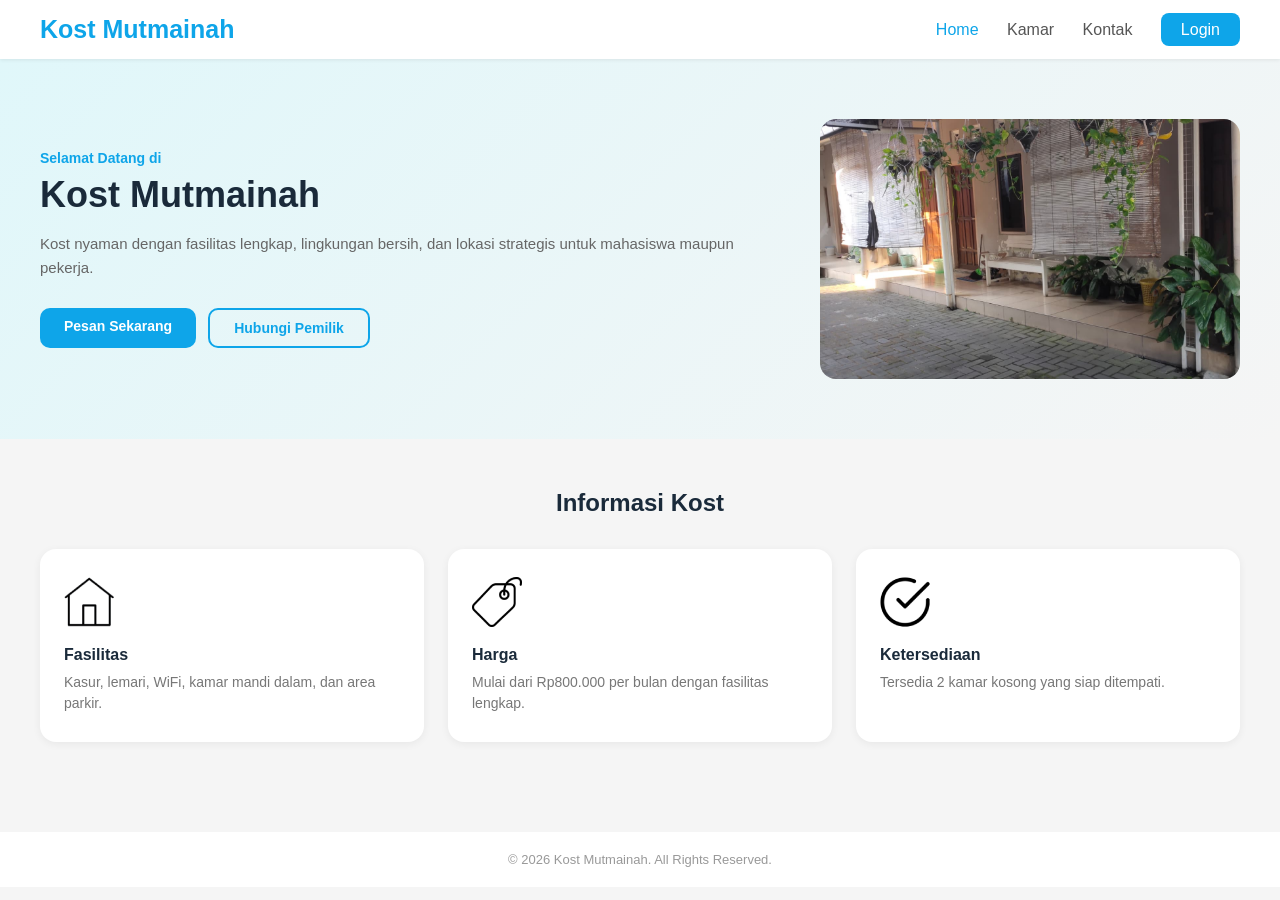
<file: index.html>
<!DOCTYPE html>
<html lang="id">
<head>
    <meta charset="UTF-8">
    <meta name="viewport" content="width=device-width, initial-scale=1.0">
    <title>Kost Mutmainah</title>
    <link rel="stylesheet" href="css/style.css">
</head>
<body>

<!-- NAVBAR -->
<div class="navbar">
    <div class="logo">Kost Mutmainah</div>
    <nav>
        <a href="index.html" class="active">Home</a>
        <a href="kamar.html">Kamar</a>
        <a href="kontak.html">Kontak</a>
        <span id="navAuthLinks"></span>
    </nav>
</div>

<div class="hero">
    <div class="hero-text">
        <h4>Selamat Datang di</h4>
        <h1 id="namaKost">Kost Mutmainah</h1>
        <p id="deskripsiKost">Kost nyaman dengan fasilitas lengkap, lingkungan bersih, dan lokasi strategis untuk mahasiswa maupun pekerja.</p>
        <div class="hero-btns">
            <a href="kamar.html" class="btn btn-primaryutama">Pesan Sekarang</a>
            <a href="kontak.html" class="btn btn-outline">Hubungi Pemilik</a>
        </div>
    </div>
<div class="hero-img">
    <img src="kost.jpeg" alt="kost">
</div>
</div>
<!-- INFO CARDS -->
<div class="info-section">
    <h2>Informasi Kost</h2>
    <div class="cards">
        <div class="card">
            <div class="icon"><img src="icon/Fasilitas.png" alt="Fasilitas"></div>
            <h3>Fasilitas</h3>
            <p>Kasur, lemari, WiFi, kamar mandi dalam, dan area parkir.</p>
        </div>
        <div class="card">
            <div class="icon"><img src="icon/Harga.png" alt="Harga"></div>
            <h3>Harga</h3>
            <p id="hargaMulai">Mulai dari Rp700.000 per bulan dengan fasilitas lengkap.</p>
        </div>
        <div class="card">
            <div class="icon"><img src="icon/Ketersediaan.png" alt="Ketersediaan"></div>
            <h3>Ketersediaan</h3>
            <p>Tersedia <span id="kamarKosong">0</span> kamar kosong yang siap ditempati.</p>
        </div>
    </div>
</div>

<footer>© 2026 Kost Mutmainah. All Rights Reserved.</footer>

<!-- MODAL LOGIN -->
<div class="modal-overlay" id="loginModal">
    <div class="modal-box">
        <button class="modal-close" onclick="closeModal()">✕</button>
        <h2>Login</h2>
        <p class="sub">Masukkan username dan password Anda</p>
        <div id="loginErrorBox"></div>
        <form id="formLogin">
            <div class="form-group">
                <label>Username</label>
                <input type="text" id="loginUsername" placeholder="Masukkan username" required>
            </div>
            <div class="form-group">
                <label>Password</label>
                <input type="password" id="loginPassword" placeholder="Masukkan password" required>
            </div>
            <button type="submit" class="btn btn-primary" style="width:100%">Login</button>
        </form>
        <p class="sub" style="margin-top:16px;">
            Belum punya akun? <a href="#" id="linkDaftar">Daftar di sini</a>
        </p>
        <p class="sub" style="margin-top:6px;font-size:11.5px;color:#aaa;">
            Demo akun pemilik: <b>admin</b> / <b>123456</b>
        </p>
    </div>
</div>

<script src="js/app.js"></script>
<script>
// Isi konten dinamis dari state (pengganti query PHP ke tabel informasi_kost & kamar)
(function initHome(){
    const s = getState();
    document.getElementById('namaKost').textContent = s.informasi_kost.nama_kost;
    document.getElementById('deskripsiKost').textContent = s.informasi_kost.deskripsi;
    document.getElementById('hargaMulai').textContent = 'Mulai dari ' + formatRupiah(s.kamar.harga_sewa) + ' per bulan dengan fasilitas lengkap.';
  document.getElementById('kamarKosong').textContent = s.kamar.jumlah_tersedia;

    const redirectUrl = qs('redirect_url') || '';
    document.getElementById('linkDaftar').href = 'register.html?redirect_url=' + encodeURIComponent(redirectUrl);

    // navbar auth links (pengganti isLoggedIn()/isPemilik() di navbar PHP)
    const nav = document.getElementById('navAuthLinks');
    if (s.session.loggedIn) {
        const dashUrl = s.session.role === 'pemilik' ? 'pemilik/dashboard.html' : 'penghuni/dashboard.html';
        nav.innerHTML = `<a href="${dashUrl}">Dashboard</a> <a href="#" onclick="doLogout();return false;">Logout</a>`;
    } else {
        nav.innerHTML = `<a href="#" class="btn-login" onclick="openModal();return false;">Login</a>`;
    }

    // buka modal otomatis kalau ?login=1 (sama seperti PHP: $login_error || isset($_GET['login']))
    if (qs('login') === '1') openModal();
})();

function openModal(){ document.getElementById('loginModal').classList.add('active'); }
function closeModal(){ document.getElementById('loginModal').classList.remove('active'); }
document.getElementById('loginModal').addEventListener('click', function(e){
    if (e.target === this) closeModal();
});

document.getElementById('formLogin').addEventListener('submit', function(e){
    e.preventDefault();
    const username = document.getElementById('loginUsername').value.trim();
    const password = document.getElementById('loginPassword').value;
    const result = actionLogin(username, password);

    if (result.error) {
        document.getElementById('loginErrorBox').innerHTML = `<div class="error-msg">${result.error}</div>`;
        openModal();
        return;
    }

    const redirectTarget = qs('redirect_url');
    if (redirectTarget) {
        location.href = redirectTarget;
    } else if (result.role === 'pemilik') {
        location.href = 'pemilik/dashboard.html';
    } else {
        location.href = 'penghuni/dashboard.html';
    }
});
</script>
</body>
</html>
</file>
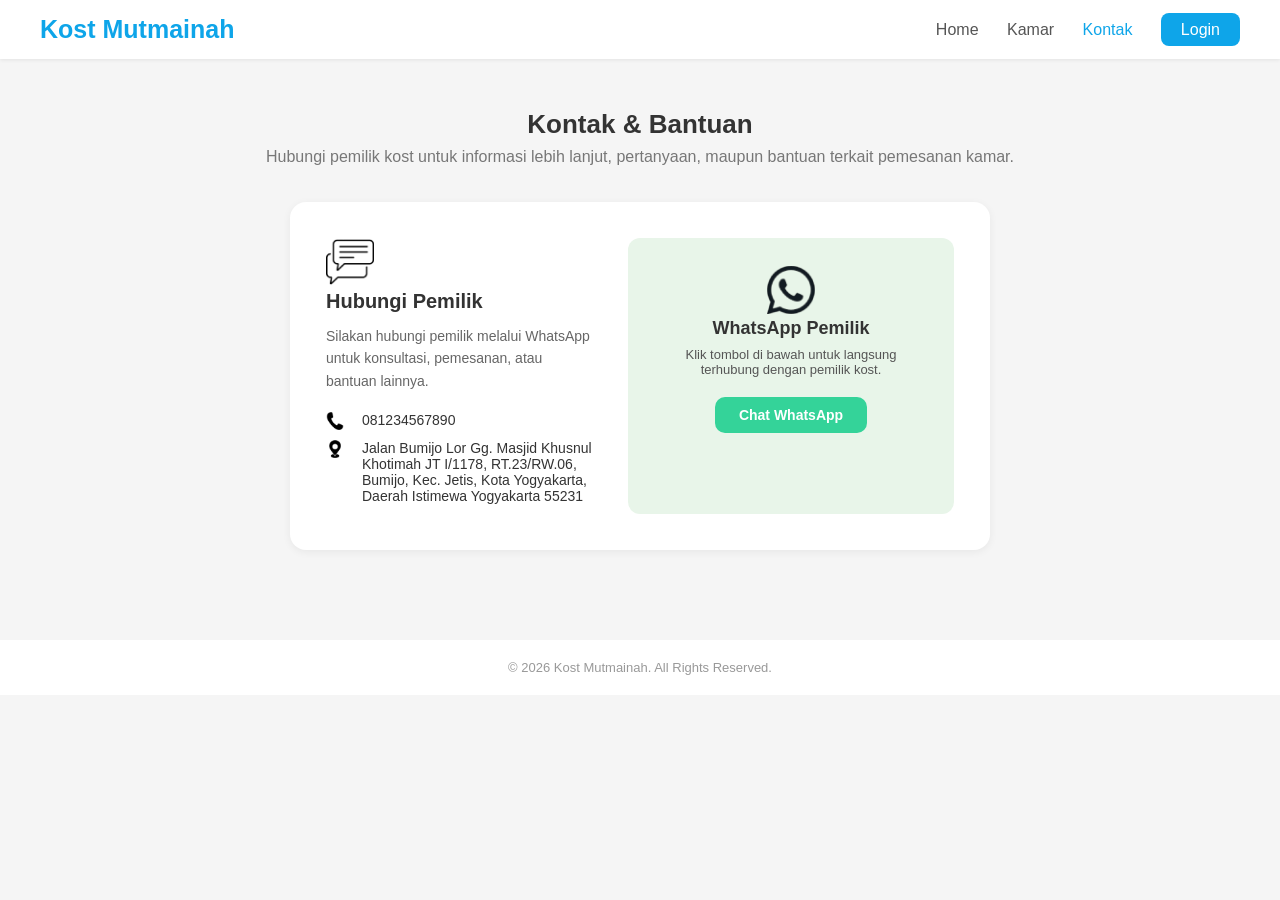
<file: kontak.html>
<!DOCTYPE html>
<html lang="id">
<head>
    <meta charset="UTF-8">
    <meta name="viewport" content="width=device-width, initial-scale=1.0">
    <title>Kontak - Kost Mutmainah</title>
    <link rel="stylesheet" href="css/style.css">
</head>
<body>
<div class="navbar">
    <div class="logo">Kost Mutmainah</div>
    <nav>
        <a href="index.html">Home</a>
        <a href="kamar.html">Kamar</a>
        <a href="kontak.html" class="active">Kontak</a>
        <span id="navAuthLinks"></span>
    </nav>
</div>
<div class="kontak-section">
    <h1>Kontak &amp; Bantuan</h1>
    <p class="sub">Hubungi pemilik kost untuk informasi lebih lanjut, pertanyaan, maupun bantuan terkait pemesanan kamar.</p>
    <div class="kontak-box">
        <div class="kontak-left">
            <img src="icon/hubungi.png" alt="Hubungi" style="width:48px;height:48px;">
            <h3>Hubungi Pemilik</h3>
            <p>Silakan hubungi pemilik melalui WhatsApp untuk konsultasi, pemesanan, atau bantuan lainnya.</p>
            <div class="info-item">
                <img src="icon/telepon.png" alt="Telepon" style="width:18px;height:18px;vertical-align:middle;margin-right:8px;">
                <span id="nomorKontak">-</span>
            </div>
            <div class="info-item">
                <img src="icon/lokasi.png" alt="Lokasi" style="width:18px;height:18px;vertical-align:middle;margin-right:8px;">
                <span id="alamatKost">-</span>
            </div>
        </div>
        <div class="kontak-right">
            <img src="icon/whatsapp.png" alt="WhatsApp" style="width:48px;height:48px;">
            <h3>WhatsApp Pemilik</h3>
            <p>Klik tombol di bawah untuk langsung terhubung dengan pemilik kost.</p>
            <a id="btnWhatsapp" href="#" target="_blank" class="btn btn-success">Chat WhatsApp</a>
        </div>
    </div>
</div>
<footer>© 2026 Kost Mutmainah. All Rights Reserved.</footer>

<script src="js/app.js"></script>
<script>
(function initKontak(){
    const s = getState();
    const nav = document.getElementById('navAuthLinks');
    if (s.session.loggedIn) {
        const dashUrl = s.session.role === 'pemilik' ? 'pemilik/dashboard.html' : 'penghuni/dashboard.html';
        nav.innerHTML = `<a href="${dashUrl}">Dashboard</a> <a href="#" onclick="doLogout();return false;">Logout</a>`;
    } else {
        nav.innerHTML = `<a href="index.html?login=1" class="btn-login">Login</a>`;
    }

    const nomorKontak = s.informasi_kost.nomor_kontak || '0812-3456-7890';
    const alamat = s.informasi_kost.alamat || '-';

    document.getElementById('nomorKontak').textContent = nomorKontak;
    document.getElementById('alamatKost').textContent = alamat;

    let wa = nomorKontak.replace(/[^0-9]/g, '');
    if (wa.charAt(0) === '0') wa = '62' + wa.substring(1);

    document.getElementById('btnWhatsapp').href = `https://wa.me/${wa}`;
})();
</script>
</body>
</html>
</file>
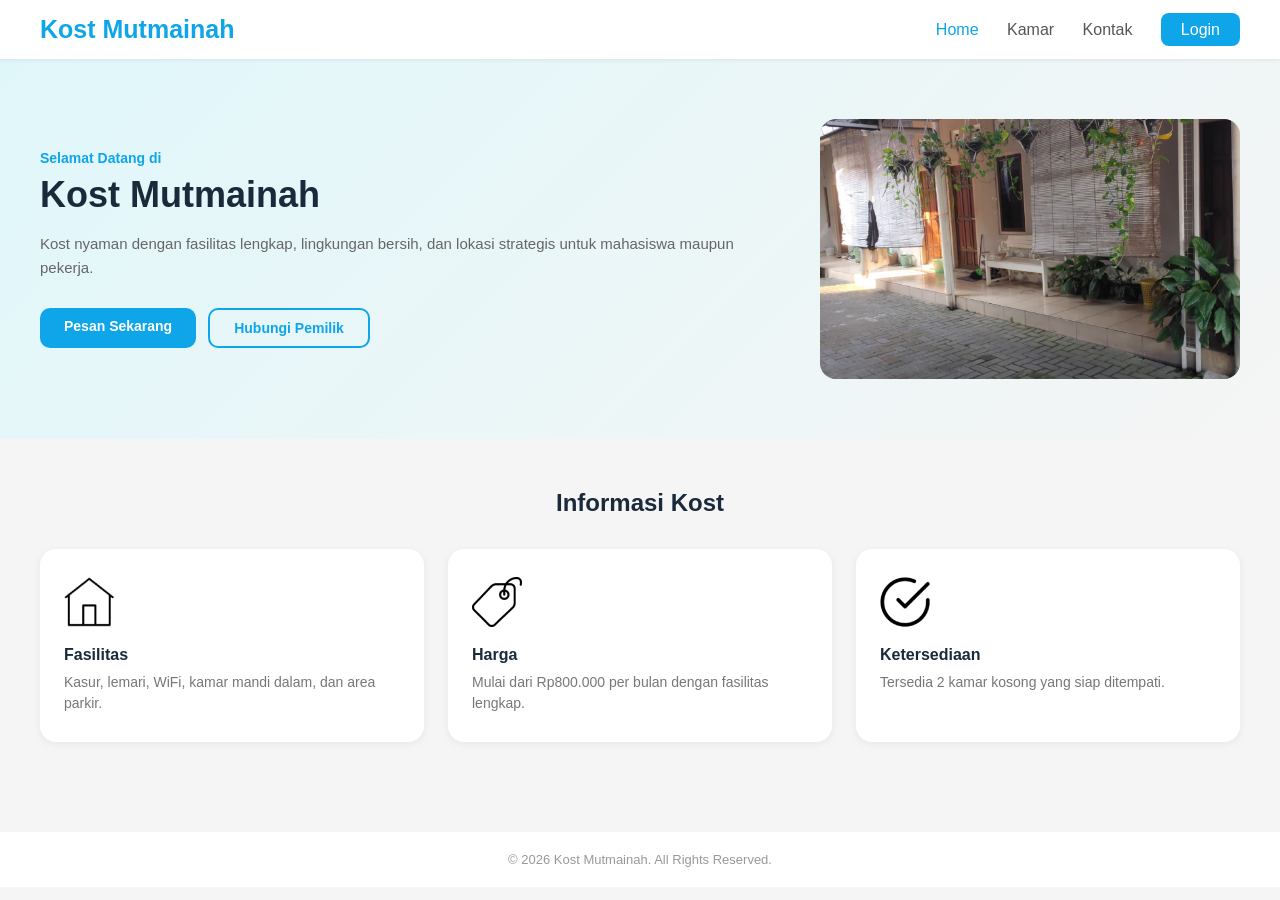
<file: logout.html>
<!DOCTYPE html>
<html lang="id">
<head><meta charset="UTF-8"><title>Logout - Kost Mutmainah</title></head>
<body>
<script src="js/app.js"></script>
<script>
// pengganti logout.php: session_destroy(); header('Location: index.html');
doLogout();
</script>
</body>
</html>
</file>
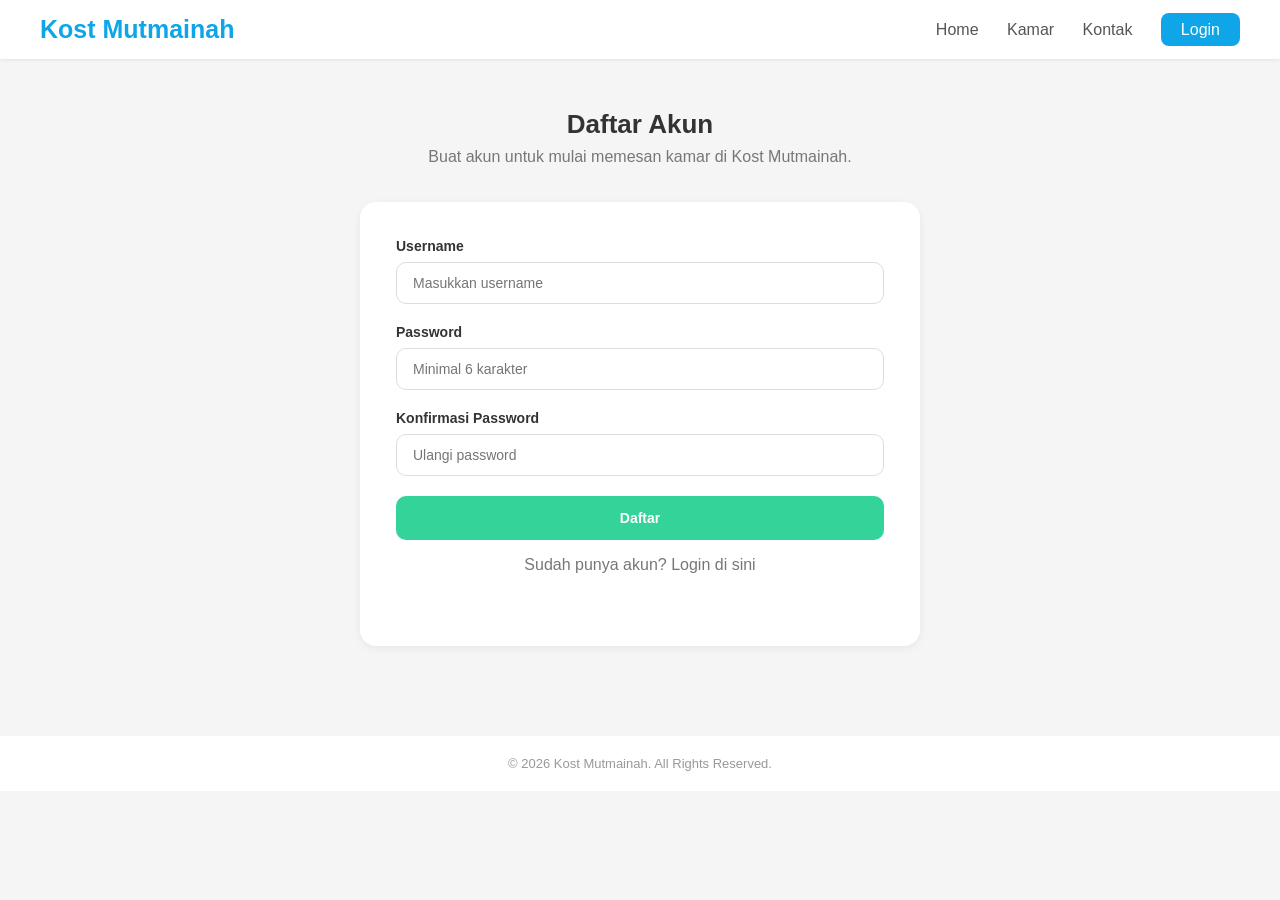
<file: register.html>
<!DOCTYPE html>
<html lang="id">
<head>
    <meta charset="UTF-8">
    <meta name="viewport" content="width=device-width, initial-scale=1.0">
    <title>Daftar Akun - Kost Mutmainah</title>
    <link rel="stylesheet" href="css/style.css">
</head>
<body>
<div class="navbar">
    <div class="logo">Kost Mutmainah</div>
    <nav>
        <a href="index.html">Home</a>
        <a href="kamar.html">Kamar</a>
        <a href="kontak.html">Kontak</a>
        <a href="index.html?login=1" class="btn-login">Login</a>
    </nav>
</div>

<div class="booking-section">
    <h1>Daftar Akun</h1>
    <p class="sub">Buat akun untuk mulai memesan kamar di Kost Mutmainah.</p>
    <div class="form-box" id="formBoxRegister"></div>
</div>

<footer>&copy; 2026 Kost Mutmainah. All Rights Reserved.</footer>

<script src="js/app.js"></script>
<script>
const redirectUrl = qs('redirect_url') || '';

function renderRegisterForm(error){
    document.getElementById('formBoxRegister').innerHTML = `
        ${error ? `<div class="error-msg">${error}</div>` : ''}
        <form id="formRegister">
            <div class="form-group">
                <label>Username</label>
                <input type="text" id="regUsername" placeholder="Masukkan username" required>
            </div>
            <div class="form-group">
                <label>Password</label>
                <input type="password" id="regPassword" placeholder="Minimal 6 karakter" required>
            </div>
            <div class="form-group">
                <label>Konfirmasi Password</label>
                <input type="password" id="regKonfirmasi" placeholder="Ulangi password" required>
            </div>
            <button type="submit" class="btn btn-primary" style="width:100%;padding:14px;">Daftar</button>
        </form>
        <p class="sub" style="margin-top:16px;">
            Sudah punya akun? <a href="index.html?login=1&redirect_url=${encodeURIComponent(redirectUrl)}">Login di sini</a>
        </p>`;

    document.getElementById('formRegister').addEventListener('submit', function(e){
        e.preventDefault();
        const username = document.getElementById('regUsername').value.trim();
        const password = document.getElementById('regPassword').value;
        const konfirmasi = document.getElementById('regKonfirmasi').value;

        if (!username || !password || !konfirmasi) return renderRegisterForm('Semua kolom wajib diisi.');
        if (username.length < 4) return renderRegisterForm('Username minimal 4 karakter.');
        if (password.length < 6) return renderRegisterForm('Password minimal 6 karakter.');
        if (password !== konfirmasi) return renderRegisterForm('Konfirmasi password tidak cocok.');

        const result = actionRegister(username, password);
        if (result.error) return renderRegisterForm(result.error);
        renderRegisterSuccess();
    });
}

function renderRegisterSuccess(){
    document.getElementById('formBoxRegister').innerHTML = `
        <div class="success-box">
            <h2>Registrasi Berhasil!</h2>
            <p>Akun kamu sudah dibuat. Silakan login untuk melanjutkan.</p>
            <a href="index.html?login=1&redirect_url=${encodeURIComponent(redirectUrl)}" class="btn btn-primary">Login Sekarang</a>
        </div>`;
}

renderRegisterForm(null);
</script>
</body>
</html>
</file>
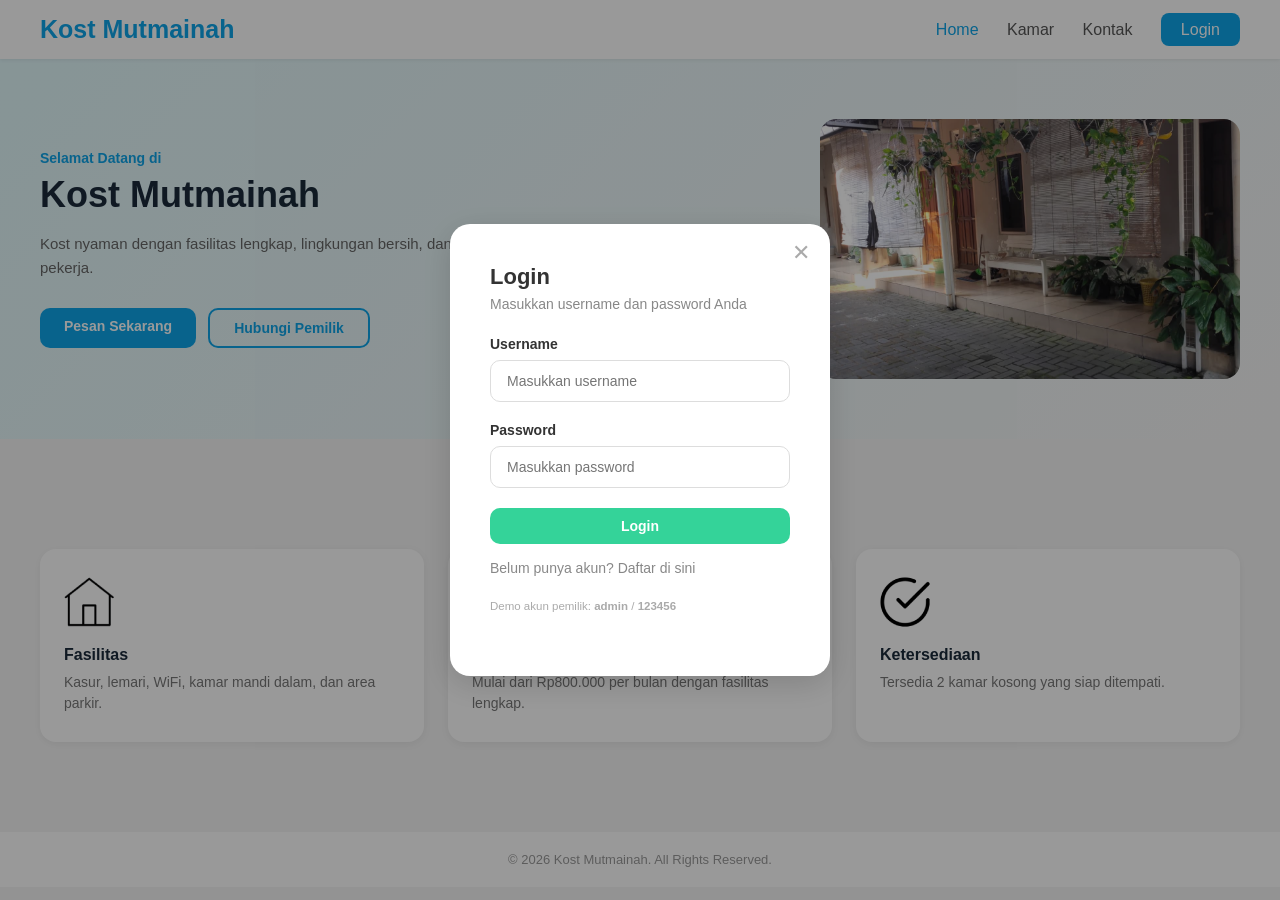
<file: upload_identitas.html>
<!DOCTYPE html>
<html lang="id">
<head>
    <meta charset="UTF-8">
    <meta name="viewport" content="width=device-width, initial-scale=1.0">
    <title>Upload Identitas - Kost Mutmainah</title>
    <link rel="stylesheet" href="css/style.css">
</head>
<body>
<div class="navbar">
    <div class="logo">Kost Mutmainah</div>
    <nav>
        <a href="index.html">Home</a>
        <a href="kamar.html">Kamar</a>
        <a href="kontak.html">Kontak</a>
        <a href="#" onclick="doLogout();return false;">Logout</a>
    </nav>
</div>

<div class="booking-section">
    <h1>Upload Identitas</h1>
    <p class="sub">Pemesanan Anda sudah disetujui sementara. Silakan upload identitas (KTP) untuk melanjutkan proses konfirmasi akhir.</p>
    <div class="form-box" id="formBoxUpload"></div>
</div>

<footer>&copy; 2026 Kost Mutmainah. All Rights Reserved.</footer>

<script src="js/app.js"></script>
<script>
requireLogin();

let currentBooking = null;

function renderUploadPage(error, success){
    const box = document.getElementById('formBoxUpload');
    currentBooking = getMyLatestBooking();

    if (success) {
        box.innerHTML = `
            <div class="success-box">
                <h2>Identitas Berhasil Dikirim!</h2>
                <p>Pemilik kost akan meninjau data Anda untuk konfirmasi akhir.</p>
                <a href="index.html" class="btn btn-primary">Kembali ke Beranda</a>
            </div>`;
        return;
    }

    if (!currentBooking || currentBooking.status_booking !== 'Menunggu Identitas') {
        box.innerHTML = `
            <div class="error-msg">Tidak ada pemesanan yang menunggu upload identitas saat ini.</div>
            <a href="index.html" class="btn btn-primary" style="margin-top:16px;display:inline-block;">Kembali ke Beranda</a>`;
        return;
    }

    box.innerHTML = `
        ${error ? `<div class="error-msg">${error}</div>` : ''}
        <form id="formUpload">
            <div class="form-group">
                <label>File Identitas (KTP)</label>
                <input type="file" id="fileIdentitas" accept=".jpg,.jpeg,.png,.pdf" required>
                <small>Format: JPG, PNG, atau PDF. Maksimal 2MB.</small>
            </div>
            <button type="submit" class="btn btn-primary" style="width:100%;padding:14px;">Upload Identitas</button>
        </form>`;

    document.getElementById('formUpload').addEventListener('submit', function(e){
        e.preventDefault();
        const f = document.getElementById('fileIdentitas').files[0];
        if (!f) return renderUploadPage('Silakan pilih file identitas (KTP) terlebih dahulu.', false);
        const ext = f.name.split('.').pop().toLowerCase();
        if (!['jpg','jpeg','png','pdf'].includes(ext)) return renderUploadPage('Format file harus JPG, PNG, atau PDF.', false);
        if (f.size > 2 * 1024 * 1024) return renderUploadPage('Ukuran file maksimal 2MB.', false);

        const nama_file = 'identitas_' + currentBooking.id_booking + '_' + Date.now() + '.' + ext;
        const result = actionUploadIdentitas(currentBooking.id_booking, nama_file);
        if (result.error) return renderUploadPage(result.error, false);
        renderUploadPage(null, true);
    });
}

renderUploadPage(null, false);
</script>
</body>
</html>
</file>
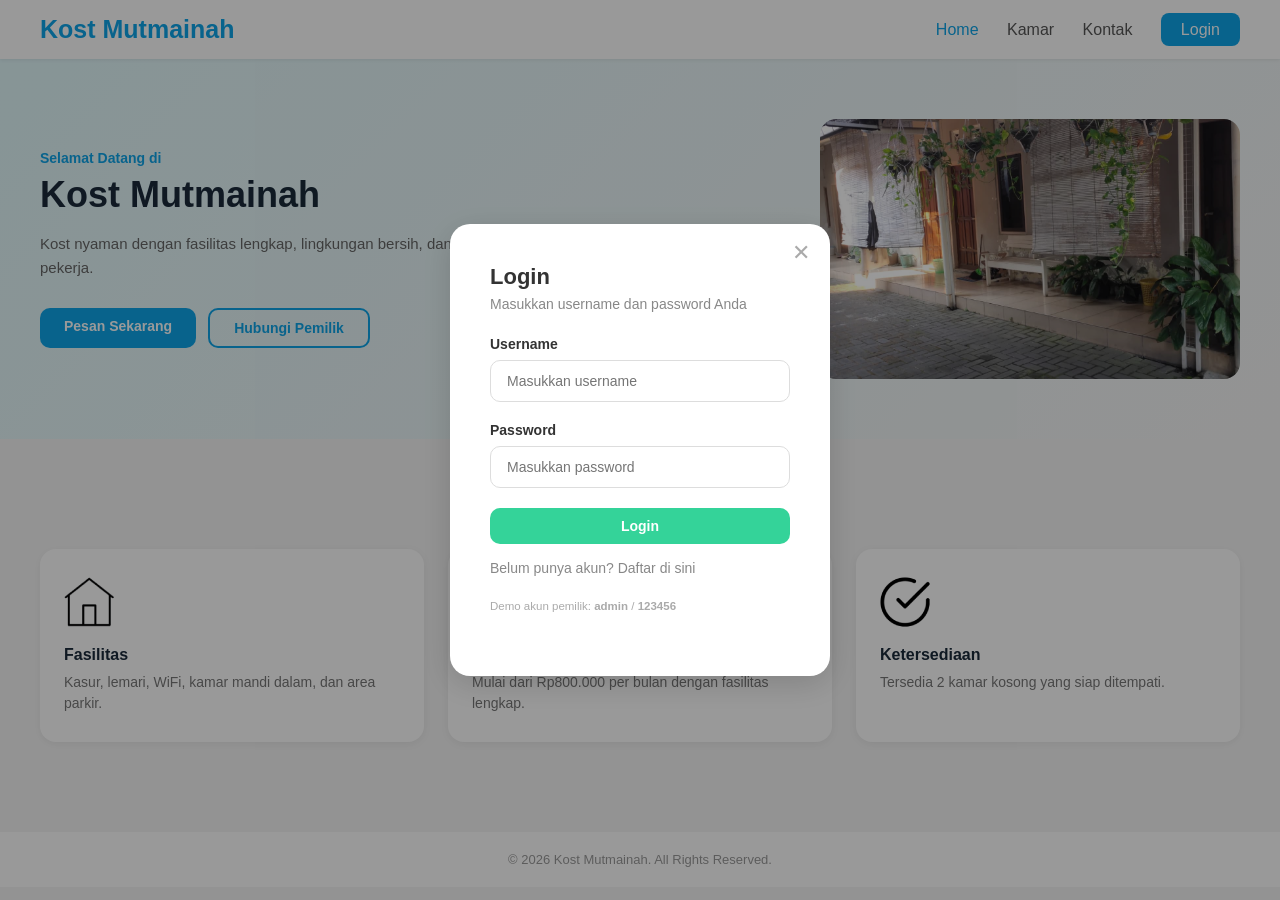
<file: pemilik/booking.html>
<!DOCTYPE html>
<html lang="id">
<head>
    <meta charset="UTF-8">
    <meta name="viewport" content="width=device-width, initial-scale=1.0">
    <title>Kelola Pemesanan - Kost Mutmainah</title>
    <link rel="stylesheet" href="../css/style.css">
</head>
<body>

<div class="dash-nav">
    <div class="logo">Kost Mutmainah</div>
    <nav>
        <a href="dashboard.html">Dashboard</a>
        <a href="penghuni.html">Penghuni</a>
        <a href="pembayaran.html">Pembayaran</a>
        <a href="booking.html" class="active">Pemesanan</a>
        <a href="../logout.html">Logout</a>
    </nav>
</div>

<div class="dashboard-section">
    <h1>Kelola Pemesanan</h1>
    <p class="sub">Periksa dan setujui atau tolak pengajuan pemesanan kamar.</p>

    <div class="table-box">
        <h3>Tahap 1 — Pengajuan Baru (Persetujuan Sementara)</h3>
        <table>
            <thead><tr><th>Nama</th><th>No. HP</th><th>Tanggal</th><th>No. Kamar</th><th>Aksi</th></tr></thead>
            <tbody id="tbodyTahap1"></tbody>
        </table>
    </div>

    <div class="table-box" style="margin-top:24px;">
        <h3>Tahap 2 — Sudah Upload Identitas (Konfirmasi Akhir)</h3>
        <table>
            <thead><tr><th>Nama</th><th>No. HP</th><th>Identitas</th><th>Kamar</th><th>Aksi</th></tr></thead>
            <tbody id="tbodyTahap2"></tbody>
        </table>
    </div>
</div>

<footer>© 2026 Kost Mutmainah. All Rights Reserved.</footer>

<script src="../js/app.js"></script>
<script>
requirePemilik();

renderTables();

function renderTables(){
    const s = getState();
    const listAwal = s.bookings.filter(b => b.status_booking === 'Menunggu Persetujuan').sort((a,b)=>b.id_booking-a.id_booking);
    const listFinal = s.bookings.filter(b => b.status_booking === 'Menunggu Konfirmasi').sort((a,b)=>b.id_booking-a.id_booking);

    document.getElementById('tbodyTahap1').innerHTML = listAwal.length ? listAwal.map(b => `
        <tr>
            <td>${b.nama}</td>
            <td>${b.nomor_hp}</td>
            <td>${formatTanggalIndo(b.tanggal)}</td>
            <td><input type="number" class="mini-input" id="nk_${b.id_booking}" value="${s.kamar.nomor_kamar}" min="1"></td>
            <td class="actions-cell">
                <button class="btn btn-success btn-sm" onclick="handleSetujuSementara(${b.id_booking})">Setuju Sementara &amp; WA</button>
                <button class="btn btn-danger btn-sm" onclick="handleTolak(${b.id_booking})">Tolak &amp; WA</button>
            </td>
        </tr>`).join('') : `<tr><td colspan="5" style="text-align:center;color:#aaa;">Tidak ada pengajuan baru</td></tr>`;

    document.getElementById('tbodyTahap2').innerHTML = listFinal.length ? listFinal.map(b => `
        <tr>
            <td>${b.nama}</td>
            <td>${b.nomor_hp}</td>
            <td><button class="bukti-btn" style="background:#eee;border:none;border-radius:8px;padding:6px 14px;font-size:12px;cursor:pointer;" onclick="showFotoDokumen('${b.identitas}', 'Identitas (KTP)')">Lihat File</button></td>
            <td>${b.nomor_kamar ?? '-'}</td>
            <td class="actions-cell">
                <button class="btn btn-success btn-sm" onclick="handleSetujuFinal(${b.id_booking})">Setuju Final &amp; WA</button>
                <button class="btn btn-danger btn-sm" onclick="handleTolak(${b.id_booking})">Tolak &amp; WA</button>
            </td>
        </tr>`).join('') : `<tr><td colspan="5" style="text-align:center;color:#aaa;">Belum ada yang upload identitas</td></tr>`;
}

function handleSetujuSementara(id_booking){
    const nk = document.getElementById('nk_' + id_booking).value;
    const result = actionSetujuSementara(id_booking, nk);
    if (result.waUrl) location.href = result.waUrl;
}
function handleTolak(id_booking){
    const result = actionTolakBooking(id_booking);
    if (result.waUrl) location.href = result.waUrl;
}
function handleSetujuFinal(id_booking){
    const result = actionSetujuFinal(id_booking);
    if (result.waUrl) location.href = result.waUrl;
}
</script>
</body>
</html>
</file>
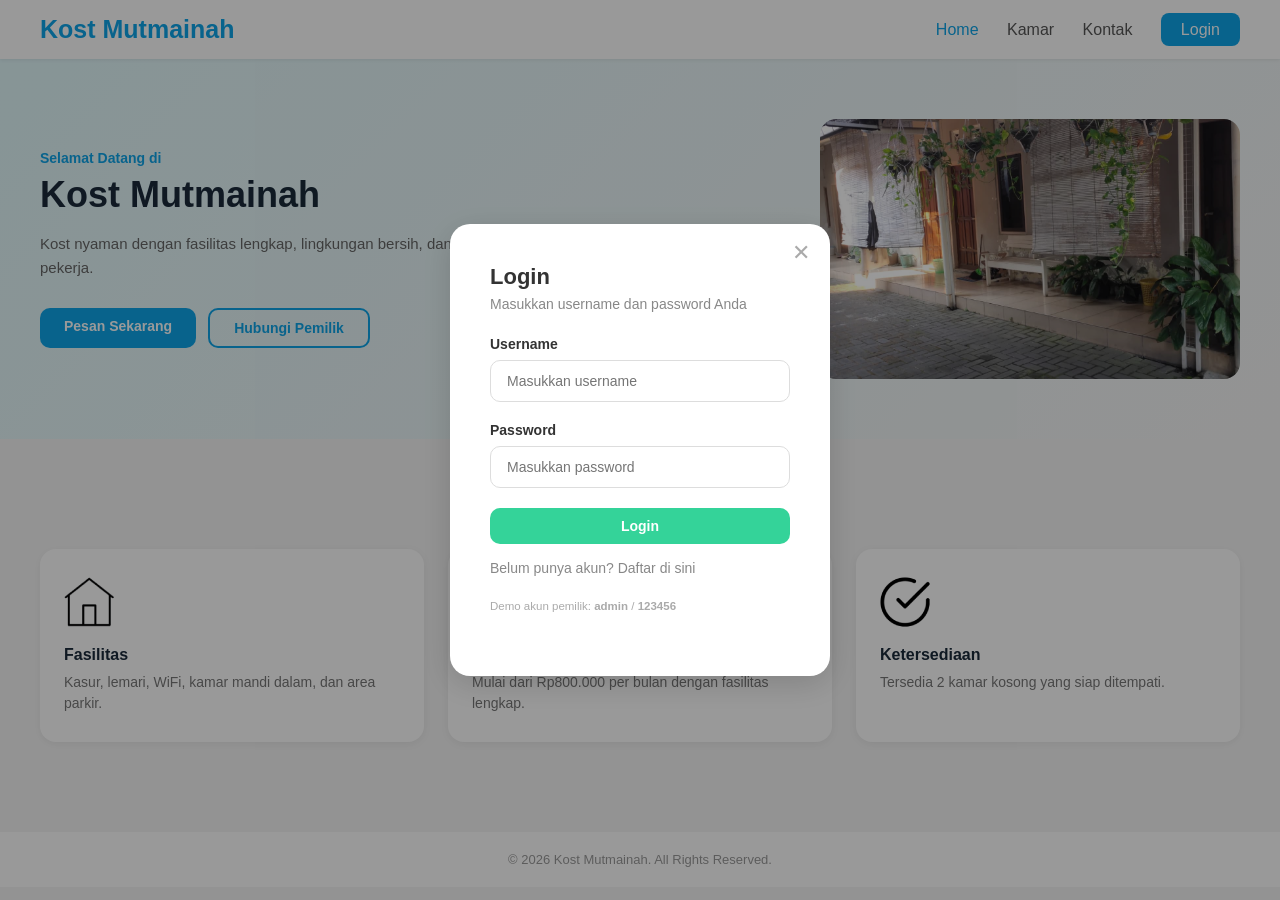
<file: pemilik/dashboard.html>
<!DOCTYPE html>
<html lang="id">
<head>
    <meta charset="UTF-8">
    <meta name="viewport" content="width=device-width, initial-scale=1.0">
    <title>Dashboard Pemilik - Kost Mutmainah</title>
    <link rel="stylesheet" href="../css/style.css">
</head>
<body>

<div class="dash-nav">
    <div class="logo">Kost Mutmainah</div>
    <nav>
        <a href="dashboard.html" class="active">Dashboard</a>
        <a href="penghuni.html">Penghuni</a>
        <a href="pembayaran.html">Pembayaran</a>
        <a href="booking.html">Pemesanan</a>
        <a href="../logout.html">Logout</a>
    </nav>
</div>

<div class="dashboard-section">
    <h1>Dashboard Pemilik</h1>
    <p class="sub">Ringkasan informasi dan pengelolaan Kost Mutmainah.</p>
    <div id="dashTop"></div>
    <div class="table-box">
        <h3>Penghuni Terbaru</h3>
        <table>
            <thead><tr><th>Nama</th><th>Kamar</th><th>Status</th></tr></thead>
            <tbody id="tbodyPenghuniTerbaru"></tbody>
        </table>
    </div>
</div>

<footer>© 2026 Kost Mutmainah. All Rights Reserved.</footer>

<script src="../js/app.js"></script>
<script>
requirePemilik();

const s = getState();
const totalKamar = 11;
const kamarKosong = totalKamar - s.penghuni.filter(p => p.status_penghuni === 'Aktif').length;
const bulanIni = thisMonthStr();
const bayarBulanIni = s.pembayaran.filter(p => p.periode_bulan === bulanIni);
const jumlahLunas = bayarBulanIni.filter(p => p.status_pembayaran === 'Lunas').length;
const jumlahPending = bayarBulanIni.filter(p => p.status_pembayaran === 'Pending').length;
const jumlahBelum = totalKamar - jumlahLunas - jumlahPending;
const pemasukan = bayarBulanIni.filter(p => p.status_pembayaran === 'Lunas').reduce((sum,p) => sum + p.jumlah_bayar, 0);

document.getElementById('dashTop').innerHTML = `
    <div class="dash-top">
        <div class="rekap-box">
            <h3>Rekap Pembayaran</h3>
            <div class="rekap-highlight">
                <div class="rekap-highlight-label">Pemasukan Bulan Ini</div>
                <div class="rekap-highlight-value">${formatRupiah(pemasukan)}</div>
            </div>
            <div class="rekap-mini-grid">
                <div class="mini-stat mini-green"><div class="mini-value">${jumlahLunas}</div><div class="mini-label">Lunas</div></div>
                <div class="mini-stat mini-yellow"><div class="mini-value">${jumlahPending}</div><div class="mini-label">Pending</div></div>
                <div class="mini-stat mini-red"><div class="mini-value">${Math.max(jumlahBelum,0)}</div><div class="mini-label">Belum</div></div>
            </div>
        </div>
                <div class="stat-cards-vertical">
            <div class="stat-card">
                <div class="stat-icon"><img src="../icon/kamar kosong.png"></div>
                <div class="stat-label">Kamar Kosong</div>
                <div class="stat-value">${kamarKosong}</div>
            </div>
            <div class="stat-card">
                <div class="stat-icon"><img src="../icon/total kamar.png"></div>
                <div class="stat-label">Total Kamar</div>
                <div class="stat-value">${totalKamar}</div>
            </div>

        </div>
    </div>`;

const terbaru = [...s.penghuni].sort((a,b) => b.id_penghuni - a.id_penghuni).slice(0,5);
document.getElementById('tbodyPenghuniTerbaru').innerHTML = terbaru.length
    ? terbaru.map(p => `
        <tr>
            <td>${p.nama}</td>
            <td>${p.nomor_kamar}</td>
            <td><span class="badge-green" style="padding:3px 12px;border-radius:20px;font-size:12px;font-weight:600;">${p.status_penghuni}</span></td>
        </tr>`).join('')
    : `<tr><td colspan="3" style="text-align:center;color:#aaa;">Belum ada data penghuni</td></tr>`;
</script>
</body>
</html>
</file>
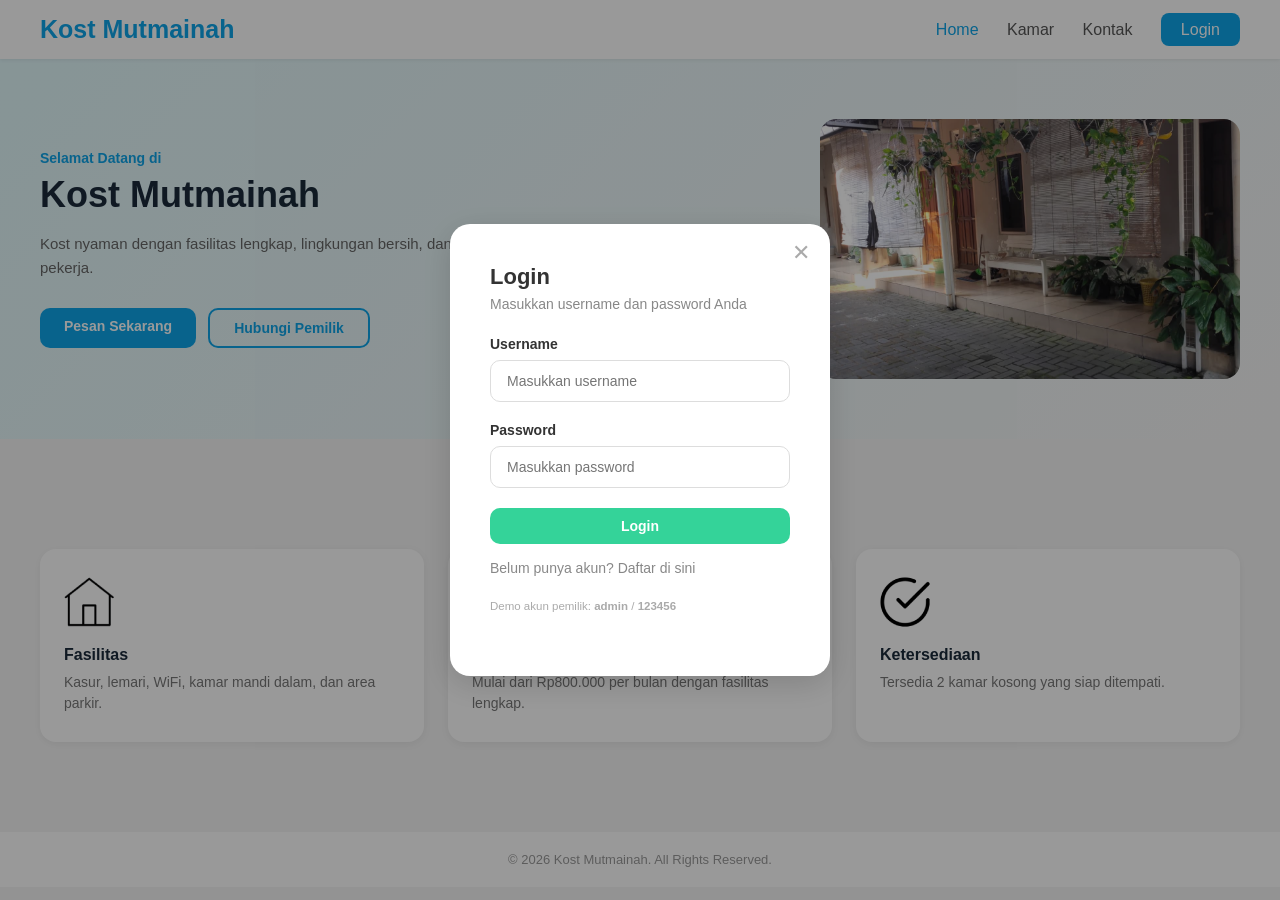
<file: pemilik/pembayaran.html>
<!DOCTYPE html>
<html lang="id">
<head>
    <meta charset="UTF-8">
    <meta name="viewport" content="width=device-width, initial-scale=1.0">
    <title>Validasi Pembayaran - Kost Mutmainah</title>
    <link rel="stylesheet" href="../css/style.css">
</head>
<body>

<div class="dash-nav">
    <div class="logo">Kost Mutmainah</div>
    <nav>
        <a href="dashboard.html">Dashboard</a>
        <a href="penghuni.html">Penghuni</a>
        <a href="pembayaran.html" class="active">Pembayaran</a>
        <a href="booking.html">Pemesanan</a>
        <a href="../logout.html">Logout</a>
    </nav>
</div>

<div class="dashboard-section">
    <h1>Validasi Pembayaran</h1>
    <p class="sub">Periksa dan validasi pembayaran penghuni kost.</p>

    <div class="table-box">
        <h3>Pembayaran Pending</h3>
        <table>
            <thead>
                <tr><th>Nama</th><th>Kamar</th><th>Bukti Transfer</th><th>Status</th><th>Aksi</th></tr>
            </thead>
            <tbody id="tbodyPembayaran"></tbody>
        </table>
    </div>
</div>

<footer>© 2026 Kost Mutmainah. All Rights Reserved.</footer>

<script src="../js/app.js"></script>
<script>
requirePemilik();

function renderPending(){
    const s = getState();
    const list = s.pembayaran.filter(p => p.status_pembayaran === 'Pending').sort((a,b)=>b.id_pembayaran-a.id_pembayaran);

    document.getElementById('tbodyPembayaran').innerHTML = list.length ? list.map(p => {
        const pgh = s.penghuni.find(x => x.id_penghuni === p.id_penghuni);
        return `
        <tr>
            <td>${pgh ? pgh.nama : '-'}</td>
            <td>${pgh ? pgh.nomor_kamar : '-'}</td>
            <td><button class="bukti-btn" style="background:#eee;border:none;border-radius:8px;padding:6px 14px;font-size:12px;cursor:pointer;" onclick="showFotoDokumen('${p.bukti_transfer}', 'Bukti Transfer')">Bukti</button></td>
            <td><span class="badge-yellow" style="padding:3px 12px;border-radius:20px;font-size:12px;font-weight:600;">${p.status_pembayaran}</span></td>
            <td class="actions-cell">
                <button class="btn btn-success btn-sm" onclick="handleValidasi(${p.id_pembayaran}, 'approve')">Approve</button>
                <button class="btn btn-danger btn-sm" onclick="handleValidasi(${p.id_pembayaran}, 'reject')">Reject</button>
            </td>
        </tr>`;
    }).join('') : `<tr><td colspan="5" style="text-align:center;color:#aaa;">Tidak ada pembayaran pending</td></tr>`;
}

function handleValidasi(id_pembayaran, aksi){
    actionValidasiPembayaran(id_pembayaran, aksi);
    renderPending();
}

renderPending();
</script>
</body>
</html>
</file>
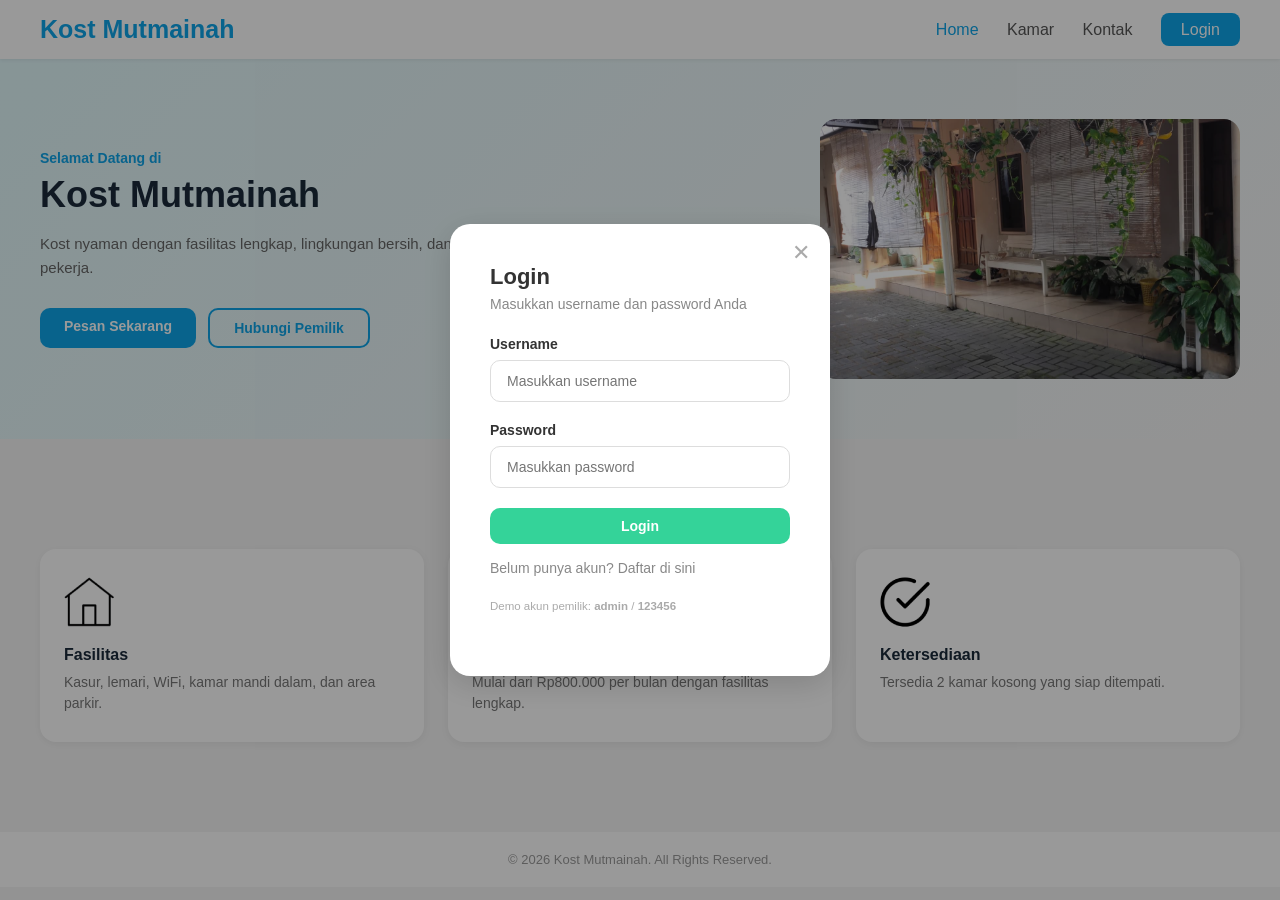
<file: pemilik/penghuni.html>
<!DOCTYPE html>
<html lang="id">
<head>
    <meta charset="UTF-8">
    <meta name="viewport" content="width=device-width, initial-scale=1.0">
    <title>Data Penghuni - Kost Mutmainah</title>
    <link rel="stylesheet" href="../css/style.css">
</head>
<body>

<div class="dash-nav">
    <div class="logo">Kost Mutmainah</div>
    <nav>
        <a href="dashboard.html">Dashboard</a>
        <a href="penghuni.html" class="active">Penghuni</a>
        <a href="pembayaran.html">Pembayaran</a>
        <a href="booking.html">Pemesanan</a>
        <a href="../logout.html">Logout</a>
    </nav>
</div>

<div class="dashboard-section">
    <div style="display:flex;justify-content:space-between;align-items:flex-start;margin-bottom:24px;flex-wrap:wrap;gap:12px;">
        <div>
            <h1>Data Penghuni</h1>
            <p class="sub">Informasi data penghuni Kost Mutmainah.</p>
        </div>
        <input type="text" id="searchInput" class="search-input" placeholder="Cari penghuni...">
    </div>
    <div id="waBannerBox"></div>

    <div class="table-box">
        <h3>List Penghuni</h3>
        <table>
            <thead>
                <tr><th>Nama</th><th>Nomor HP</th><th>Identitas</th><th>Kamar</th><th>Status Pembayaran</th><th>Aksi</th></tr>
            </thead>
            <tbody id="tbodyPenghuni"></tbody>
        </table>
    </div>
</div>

<footer>© 2026 Kost Mutmainah. All Rights Reserved.</footer>

<script src="../js/app.js"></script>
<script>
requirePemilik();
renderWaBanner();

function renderWaBanner(){
    const s = getState();
    const box = document.getElementById('waBannerBox');
    box.innerHTML = s.lastWaMessage
        ? `<div class="wa-banner"><button class="close-wa" onclick="clearWaBanner()">✕</button><b>Simulasi Notifikasi WhatsApp</b>${s.lastWaMessage}</div>`
        : '';
}
function clearWaBanner(){
    const s = getState(); s.lastWaMessage = null; saveState(s);
    document.getElementById('waBannerBox').innerHTML = '';
}

function statusBayarTerakhir(id_penghuni){
    const s = getState();
    const list = s.pembayaran.filter(p => p.id_penghuni === id_penghuni).sort((a,b)=>b.id_pembayaran-a.id_pembayaran);
    return list.length ? list[0].status_pembayaran : null;
}

function renderList(search){
    const s = getState();
    search = (search || '').toLowerCase();
    const list = s.penghuni.filter(p => p.nama.toLowerCase().includes(search)).sort((a,b)=>b.id_penghuni-a.id_penghuni);

    document.getElementById('tbodyPenghuni').innerHTML = list.length ? list.map(p => {
        const statusBayar = statusBayarTerakhir(p.id_penghuni);
        return `
        <tr>
            <td>${p.nama}</td>
            <td>${p.nomor_hp}</td>
            <td>${p.identitas ? `<button class="bukti-btn" style="background:#eee;border:none;border-radius:8px;padding:6px 14px;font-size:12px;cursor:pointer;" onclick="alert('Simulasi: menampilkan file ${p.identitas}')">${p.identitas}</button>` : '-'}</td>
            <td>${p.nomor_kamar}</td>
            <td><span class="${statusBayar === 'Lunas' ? 'badge-green' : 'badge-yellow'}" style="padding:3px 12px;border-radius:20px;font-size:12px;font-weight:600;">${statusBayar || 'Belum Bayar'}</span></td>
            <td>
                ${statusBayar !== 'Lunas' ? `<button class="btn btn-success btn-sm" onclick="handleReminder('${p.nama.replace(/'/g,"")}')">Kirim Reminder WA</button>` : ''}
            </td>
        </tr>`;
    }).join('') : `<tr><td colspan="6" style="text-align:center;color:#aaa;">Tidak ada data penghuni</td></tr>`;
}

function handleReminder(nama){
    actionKirimReminder(nama);
    location.reload();
}

document.getElementById('searchInput').addEventListener('input', function(){ renderList(this.value); });
renderList('');
</script>
</body>
</html>
</file>
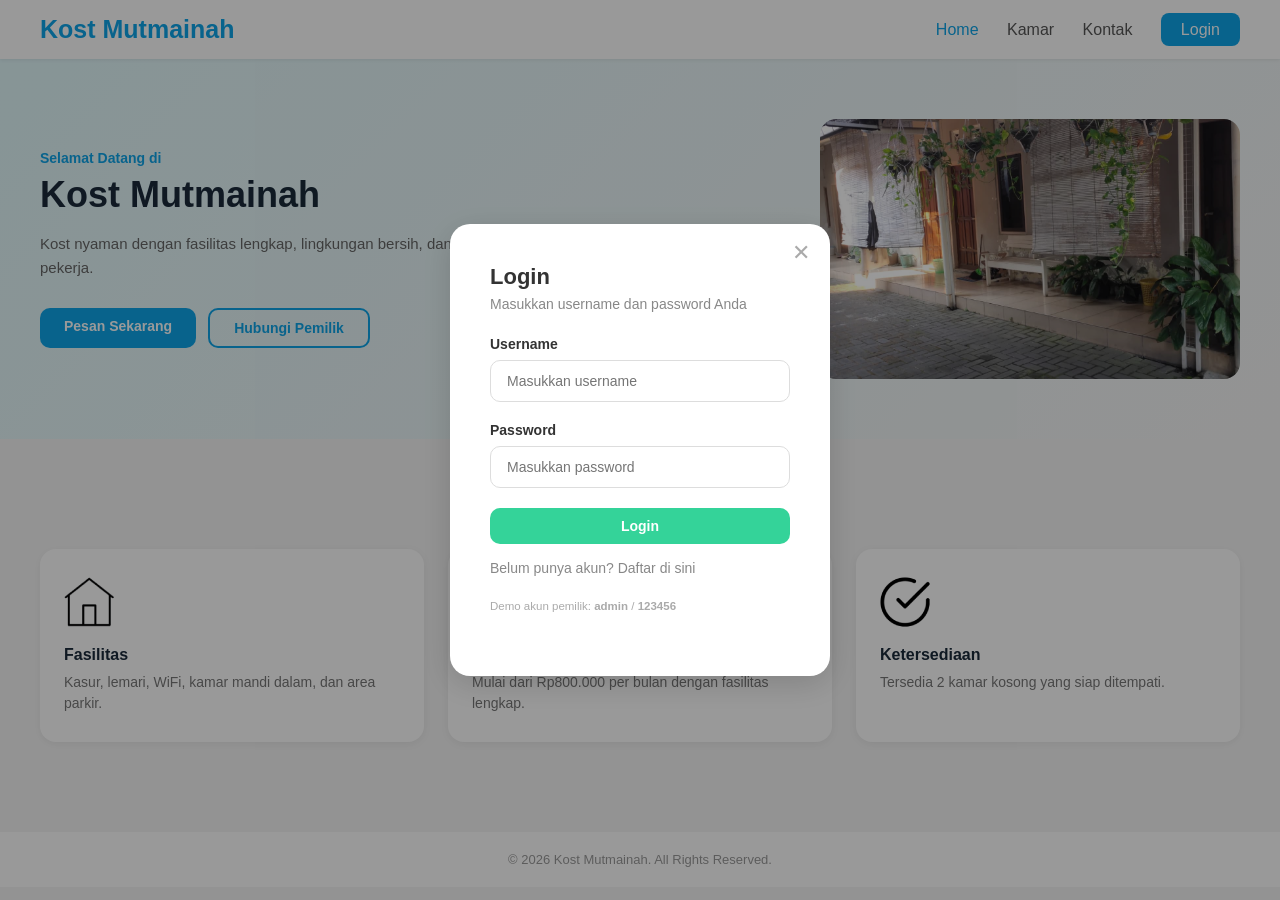
<file: pemilik/penghuniold.html>
<!DOCTYPE html>
<html lang="id">
<head>
    <meta charset="UTF-8">
    <meta name="viewport" content="width=device-width, initial-scale=1.0">
    <title>Data Penghuni - Kost Mutmainah</title>
    <link rel="stylesheet" href="../css/style.css">
</head>
<body>

<div class="dash-nav">
    <div class="logo">Kost Mutmainah</div>
    <nav>
        <a href="dashboard.html">Dashboard</a>
        <a href="penghuni.html" class="active">Penghuni</a>
        <a href="pembayaran.html">Pembayaran</a>
        <a href="booking.html">Pemesanan</a>
        <a href="../logout.html">Logout</a>
    </nav>
</div>

<div class="dashboard-section">
    <div style="display:flex;justify-content:space-between;align-items:flex-start;margin-bottom:24px;flex-wrap:wrap;gap:12px;">
        <div>
            <h1>Data Penghuni</h1>
            <p class="sub">Informasi data penghuni Kost Mutmainah.</p>
        </div>
        <input type="text" id="searchInput" class="search-input" placeholder="Cari penghuni...">
    </div>

    <div class="table-box">
        <h3>List Penghuni</h3>
        <table>
            <thead>
                <tr><th>Nama</th><th>Nomor HP</th><th>Identitas</th><th>Kamar</th><th>Status Pembayaran</th><th>Aksi</th></tr>
            </thead>
            <tbody id="tbodyPenghuni"></tbody>
        </table>
    </div>
</div>

<footer>© 2026 Kost Mutmainah. All Rights Reserved.</footer>

<script src="../js/app.js"></script>
<script>
requirePemilik();

function statusBayarTerakhir(id_penghuni){
    const s = getState();
    const list = s.pembayaran.filter(p => p.id_penghuni === id_penghuni).sort((a,b)=>b.id_pembayaran-a.id_pembayaran);
    return list.length ? list[0].status_pembayaran : null;
}

function renderList(search){
    const s = getState();
    search = (search || '').toLowerCase();
    const list = s.penghuni.filter(p => p.nama.toLowerCase().includes(search)).sort((a,b)=>b.id_penghuni-a.id_penghuni);

    document.getElementById('tbodyPenghuni').innerHTML = list.length ? list.map(p => {
        const statusBayar = statusBayarTerakhir(p.id_penghuni);
        return `
        <tr>
            <td>${p.nama}</td>
            <td>${p.nomor_hp}</td>
            <td>${p.identitas ? `<button class="bukti-btn" style="background:#eee;border:none;border-radius:8px;padding:6px 14px;font-size:12px;cursor:pointer;" onclick="showFotoDokumen('${p.identitas}', 'Identitas (KTP)')">${p.identitas}</button>` : '-'}</td>
            <td>${p.nomor_kamar}</td>
            <td><span class="${statusBayar === 'Lunas' ? 'badge-green' : 'badge-yellow'}" style="padding:3px 12px;border-radius:20px;font-size:12px;font-weight:600;">${statusBayar || 'Belum Bayar'}</span></td>
            <td>
                ${statusBayar !== 'Lunas' ? `<button class="btn btn-success btn-sm" onclick="handleReminder('${p.nama.replace(/'/g,"")}', '${p.nomor_hp}')">Kirim Pengingat WA</button>` : ''}
            </td>
        </tr>`;
    }).join('') : `<tr><td colspan="6" style="text-align:center;color:#aaa;">Tidak ada data penghuni</td></tr>`;
}

function handleReminder(nama, nomorHp){
    const result = actionKirimReminder(nama, nomorHp);
    if (result.waUrl) location.href = result.waUrl;
}

document.getElementById('searchInput').addEventListener('input', function(){ renderList(this.value); });
renderList('');
</script>
</body>
</html>
</file>
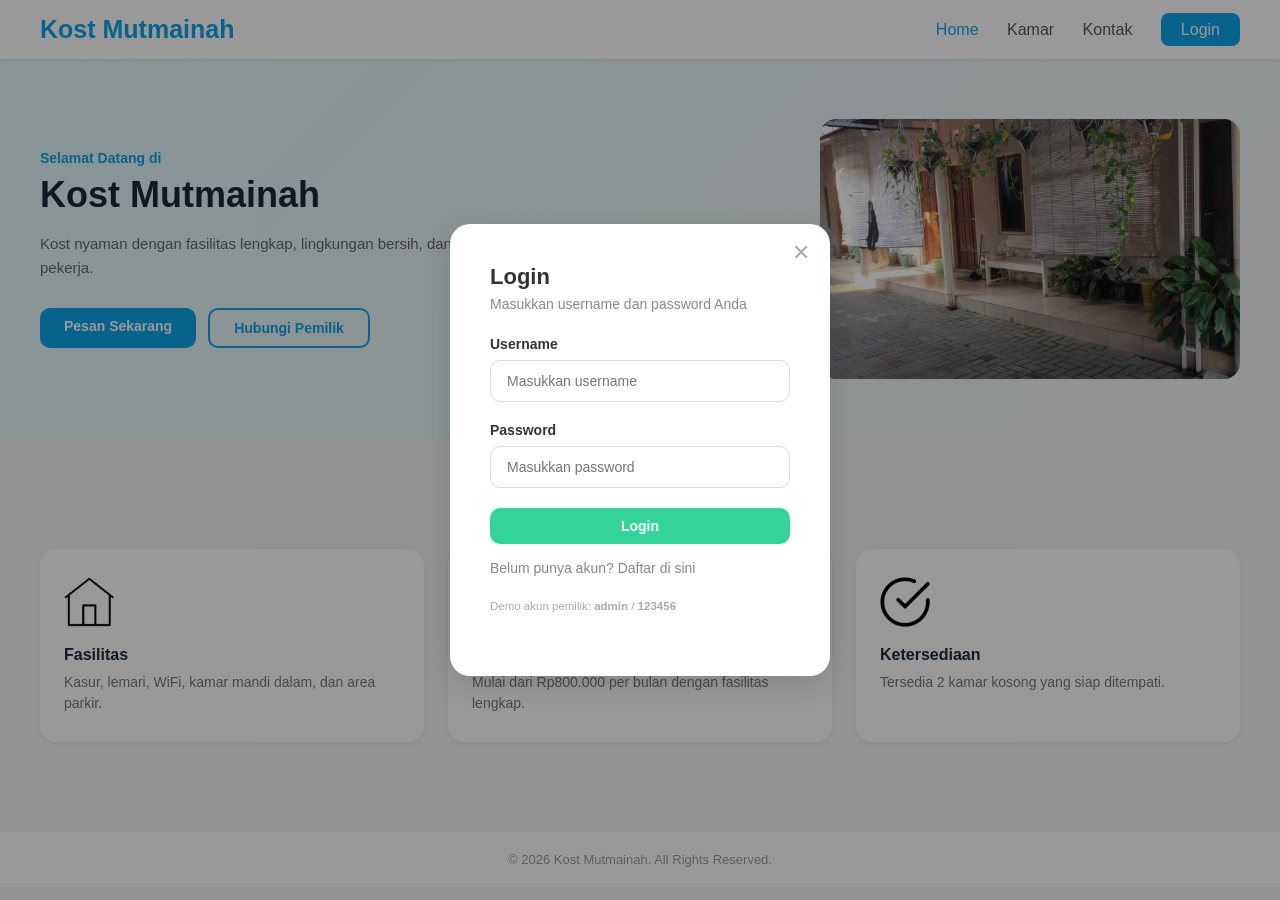
<file: penghuni/dashboard.html>
<!DOCTYPE html>
<html lang="id">
<head>
    <meta charset="UTF-8">
    <meta name="viewport" content="width=device-width, initial-scale=1.0">
    <title>Dashboard Penghuni - Kost Mutmainah</title>
    <link rel="stylesheet" href="../css/style.css">
</head>
<body>

<div class="dash-nav">
    <div class="logo">Kost Mutmainah</div>
    <nav>
        <a href="dashboard.html" class="active">Dashboard</a>
        <span id="navPembayaranLink"></span>
        <a href="../logout.html">Logout</a>
    </nav>
</div>

<div class="dashboard-section">
    <h1>Dashboard Penghuni</h1>
    <p class="sub">Informasi status sewa dan pembayaran penghuni kost.</p>
    <div id="dashboardBody"></div>
</div>

<footer>© 2026 Kost Mutmainah. All Rights Reserved.</footer>

<script src="../js/app.js"></script>
<script>
requirePenghuni();


const penghuni = getMyPenghuni();
document.getElementById('navPembayaranLink').innerHTML = penghuni ? `<a href="pembayaran.html">Pembayaran</a>` : '';

const booking = !penghuni ? getMyLatestBooking() : null;
const body = document.getElementById('dashboardBody');

if (!penghuni && !booking) {
    body.innerHTML = `
        <div class="table-box">
            <p style="text-align:center;color:#aaa;padding:24px 0;">Kamu belum memiliki pemesanan kamar.</p>
            <div style="text-align:center;"><a href="../kamar.html" class="btn btn-primary">Lihat Kamar</a></div>
        </div>`;

} else if (!penghuni && booking) {
    let inner = '';
    if (booking.status_booking === 'Menunggu Persetujuan') {
        inner = `<p>Pemesanan kamu sedang ditinjau oleh pemilik kost. Mohon tunggu konfirmasi.</p>`;

    } else if (booking.status_booking === 'Menunggu Identitas') {
        inner = `
            <p>Pemesanan kamu sudah disetujui sementara${booking.nomor_kamar ? ' di Kamar No. ' + booking.nomor_kamar : ''}. Silakan upload identitas (KTP) untuk melanjutkan.</p>
            <div id="uploadErrorBox"></div>
            <form id="formUploadDash" enctype="multipart/form-data" style="margin-top:16px;">
                <div class="form-group">
                    <label>File Identitas (KTP)</label>
                    <input type="file" id="fileIdentitasDash" accept=".jpg,.jpeg,.png,.pdf" required>
                    <small>Format: JPG, PNG, atau PDF. Maksimal 2MB.</small>
                </div>
                <button type="submit" class="btn btn-primary" style="width:100%;padding:14px;">Upload Identitas</button>
            </form>`;

    } else if (booking.status_booking === 'Menunggu Konfirmasi') {
        inner = `<p>Identitas kamu sudah diterima (file: <b>${booking.identitas}</b>). Pemilik kost sedang melakukan konfirmasi akhir.</p>`;

    } else if (booking.status_booking === 'Ditolak') {
        inner = `<p>Mohon maaf, pemesanan kamu ditolak oleh pemilik kost.</p>
                 <a href="../kamar.html" class="btn btn-primary" style="margin-top:12px;display:inline-block;">Cari Kamar Lain</a>`;
    }
    body.innerHTML = `<div class="table-box"><h3>Status Pemesanan</h3>${inner}</div>`;

    const formUpload = document.getElementById('formUploadDash');
    if (formUpload) {
        formUpload.addEventListener('submit', function(e){
            e.preventDefault();
            const f = document.getElementById('fileIdentitasDash').files[0];
            if (!f) { document.getElementById('uploadErrorBox').innerHTML = `<div class="error-msg">Silakan pilih file identitas terlebih dahulu.</div>`; return; }
            const ext = f.name.split('.').pop().toLowerCase();
            if (!['jpg','jpeg','png','pdf'].includes(ext)) { document.getElementById('uploadErrorBox').innerHTML = `<div class="error-msg">Format file harus JPG, PNG, atau PDF.</div>`; return; }
            if (f.size > 2 * 1024 * 1024) { document.getElementById('uploadErrorBox').innerHTML = `<div class="error-msg">Ukuran file maksimal 2MB.</div>`; return; }
            const nama_file = 'identitas_' + booking.id_booking + '_' + Date.now() + '.' + ext;
            actionUploadIdentitas(booking.id_booking, nama_file);
            location.reload();
        });
    }

} else if (penghuni) {
    const s = getState();
    const histori = s.pembayaran.filter(p => p.id_penghuni === penghuni.id_penghuni)
                                 .sort((a,b) => b.id_pembayaran - a.id_pembayaran).slice(0,5);
    const bulanIni = thisMonthStr();
    const bayarBulan = s.pembayaran.find(p => p.id_penghuni === penghuni.id_penghuni && p.periode_bulan === bulanIni);

    const jatuhTempo = new Date(); jatuhTempo.setDate(10);
    const diffHari = Math.round((jatuhTempo - new Date()) / 86400000);

    body.innerHTML = `
        <div class="stat-cards">
            <div class="stat-card">
                <div class="stat-icon"><img src="../icon/status sewa.png" alt="upload"></div>
                <div class="stat-label">Status Sewa</div>
                <div class="stat-value">Aktif</div>
                <span class="badge-green" style="display:inline-block;padding:3px 12px;border-radius:20px;font-size:12px;font-weight:600;margin-top:8px;">Sedang Menempati</span>
            </div>
            <div class="stat-card">
                                <div class="stat-icon"><img src="../icon/pembayaran.png" alt="upload"></div>
                <div class="stat-label">Status Pembayaran</div>
                <div class="stat-value">${bayarBulan ? bayarBulan.status_pembayaran : 'Belum Bayar'}</div>
            </div>
            <div class="stat-card">
                                <div class="stat-icon"><img src="../icon/reminder.png" alt="upload"></div>
                <div class="stat-label">Pengingat Pembayaran</div>
                <div class="stat-value">${Math.abs(diffHari)} Hari ${diffHari < 0 ? 'Lalu' : 'Lagi'}</div>
                <span class="badge-yellow" style="display:inline-block;padding:3px 12px;border-radius:20px;font-size:12px;font-weight:600;margin-top:8px;">Jatuh Tempo</span>
            </div>
        </div>
        <div class="table-box">
            <h3>Riwayat Pembayaran</h3>
            <table>
                <thead><tr><th>Bulan</th><th>Tanggal</th><th>Status</th></tr></thead>
                <tbody>
                ${histori.length ? histori.map(h => `
                    <tr>
                        <td>${h.periode_bulan}</td>
                        <td>${formatTanggalIndo(h.tanggal_bayar)}</td>
                        <td><span class="${h.status_pembayaran === 'Lunas' ? 'badge-green' : 'badge-yellow'}" style="padding:3px 12px;border-radius:20px;font-size:12px;font-weight:600;">${h.status_pembayaran}</span></td>
                    </tr>`).join('') : `<tr><td colspan="3" style="text-align:center;color:#aaa;">Belum ada histori pembayaran</td></tr>`}
                </tbody>
            </table>
        </div>`;
}
</script>
</body>
</html>
</file>
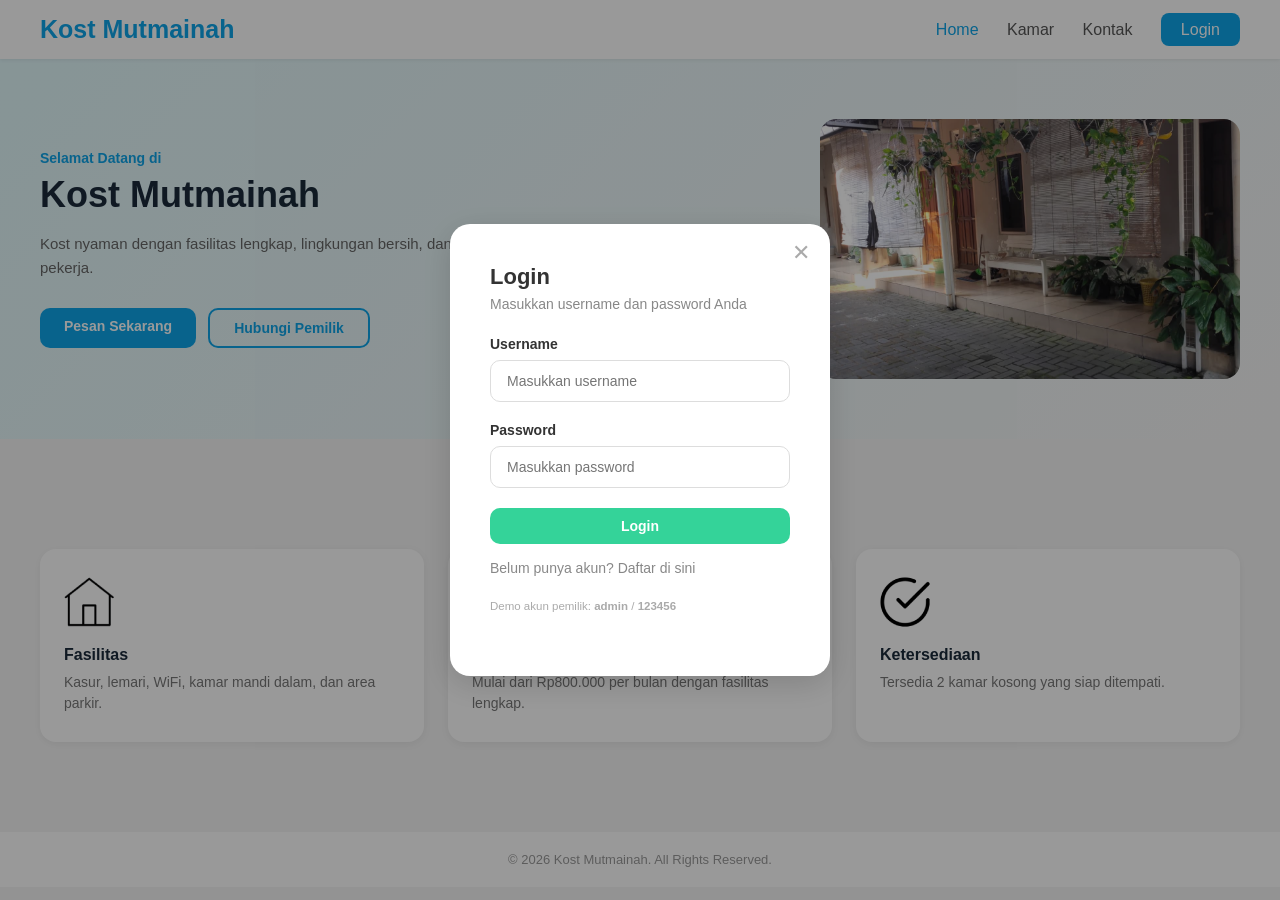
<file: penghuni/pembayaran.html>
<!DOCTYPE html>
<html lang="id">
<head>
  <meta charset="UTF-8">
  <meta name="viewport" content="width=device-width, initial-scale=1.0">
  <title>Pembayaran - Kost Mutmainah</title>
  <link rel="stylesheet" href="../css/style.css">
  <style>
    .page { min-height: calc(100vh - 52px); padding: 40px 16px; background: #f3f4f6; }
    .container { max-width: 480px; margin: 0 auto; }
    .tagihan-card { background: #E8F9F3; border-radius: 8px; padding: 16px; margin-bottom: 16px; }
    .tagihan-label { font-size: 12px; color: #0B7A54; margin-bottom: 4px; }
    .tagihan-amount { font-size: 24px; font-weight: 700; color: #0B7A54; }
    .tagihan-due { font-size: 12px; color: #0B7A54; margin-top: 2px; }
    .section-label { font-size: 13px; color: #6b7280; margin-bottom: 8px; }
    .transfer-box { border: 1px solid #e5e7eb; border-radius: 8px; padding: 12px 14px; margin-bottom: 16px; }
    .transfer-bank { font-size: 14px; font-weight: 600; color: #111; }
    .transfer-name { font-size: 13px; color: #6b7280; margin-top: 2px; }
  </style>
</head>
<body>

<div class="dash-nav">
    <div class="logo">Kost Mutmainah</div>
    <nav>
        <a href="dashboard.html">Dashboard</a>
        <a href="pembayaran.html" class="active">Pembayaran</a>
        <a href="../logout.html">Logout</a>
    </nav>
</div>

<div class="page">
  <div class="container">
    <h1 style="font-size:22px;font-weight:600;text-align:center;margin-bottom:6px;">Pembayaran Kost</h1>
    <p class="sub" style="text-align:center;color:#6b7280;margin-bottom:28px;">Unggah bukti pembayaran untuk melakukan konfirmasi pembayaran kost.</p>
    <div class="card" style="background:#fff;border:1px solid #e5e7eb;border-radius:12px;padding:20px;" id="cardPembayaran"></div>
  </div>
</div>
<br>
<br>
<br>
<footer>© 2026 Kost Mutmainah. All Rights Reserved.</footer>

<script src="../js/app.js"></script>
<script>
requirePenghuni();
const penghuni = getMyPenghuni();

function renderPembayaranPage(error, success){
    const card = document.getElementById('cardPembayaran');
    if (!penghuni) {
        card.innerHTML = `<div class="error-msg">Kamu belum terdaftar sebagai penghuni resmi.</div>`;
        return;
    }
    if (success) {
        card.innerHTML = `
            <div style="text-align:center;">
                <h2 style="color:#0B7A54;margin-bottom:8px;">Pembayaran Terkirim!</h2>
                <p style="color:#6b7280;">Menunggu verifikasi dari pemilik kost.</p>
            </div>`;
        return;
    }
    card.innerHTML = `
        <div class="tagihan-card">
            <div class="tagihan-label">Total Tagihan</div>
            <div class="tagihan-amount">Rp700.000</div>
            <div class="tagihan-due">Jatuh tempo: tanggal 10 tiap bulan</div>
        </div>
        <div class="section-label">Transfer Ke</div>
        <div class="transfer-box">
            <div class="transfer-bank">BCA – 1234567890</div>
            <div class="transfer-name">a.n Kost Mutmainah</div>
        </div>
        ${error ? `<div class="error-msg">${error}</div>` : ''}
        <form id="formBayar">
            <div class="section-label">Unggah Bukti Pembayaran</div>
            <div class="upload-area" onclick="document.getElementById('fileBukti').click()">
                <div class="upload-icon">
            <img src="../icon/upload.png" alt="upload">
          </div>
                <div style="font-size:13px;color:#6b7280;margin-bottom:10px;">Unggah bukti transfer pembayaran</div>
                <button class="btn-outline" type="button" style="border:1px solid #d1d5db;background:transparent;border-radius:8px;padding:7px 18px;font-size:13px;font-weight:500;color:#1CAF82;cursor:pointer;">Pilih File</button>
                <input type="file" id="fileBukti" style="display:none" accept=".jpg,.jpeg,.png" onchange="showFileName(this)">
                <div class="filename-tag" id="fname" style="display:none;"></div>
            </div>
            <button class="btn btn-primary" type="submit" style="width:100%;margin-top:16px;padding:14px;">Konfirmasi Pembayaran</button>
        </form>`;

    document.getElementById('formBayar').addEventListener('submit', function(e){
        e.preventDefault();
        const f = document.getElementById('fileBukti').files[0];
        if (!f) return renderPembayaranPage('Silakan unggah bukti transfer terlebih dahulu.', false);
        const ext = f.name.split('.').pop().toLowerCase();
        if (!['jpg','jpeg','png'].includes(ext)) return renderPembayaranPage('Format file harus JPG atau PNG.', false);
        if (f.size > 2 * 1024 * 1024) return renderPembayaranPage('Ukuran file maksimal 2MB.', false);
        const nama_file = 'bukti_' + penghuni.id_penghuni + '_' + Date.now() + '.' + ext;
        const result = actionSubmitPembayaran(penghuni.id_penghuni, nama_file);
        if (result.error) return renderPembayaranPage(result.error, false);
        renderPembayaranPage(null, true);
    });
}
function showFileName(input){
    const f = input.files[0];
    const tag = document.getElementById('fname');
    if (f) { tag.style.display = 'inline-block'; tag.textContent = '📎 ' + f.name; }
}

renderPembayaranPage(null, false);
</script>
</body>
</html>
</file>
<file: css/style.css>
/* ===== RESET & BASE ===== */
* { margin: 0; padding: 0; box-sizing: border-box; }

body { font-family: 'Inter', sans-serif ; background: #f5f5f5; color: #333; }
a { text-decoration: none; color: inherit; }

/* ===== NAVBAR ===== */
.navbar {
    background: #fff;
    padding: 15px 40px;
    display: flex;
    align-items: center;
    justify-content: space-between;
    box-shadow: 0 1px 4px rgba(0,0,0,0.08);
    position: sticky; top: 0; z-index: 100;
}
.navbar .logo { font-size: 25px; font-weight: 700; color: #0EA5E9; }
.navbar nav a {
    margin-left: 24px; font-size: 16px; color: #555; font-weight: 500;
    transition: color .2s;
}

.badge-penuh {
    background: #FEE2E2; color: #DC2626; padding: 4px 14px;
    border-radius: 20px; font-size: 12px; font-weight: 600; margin-bottom: 12px;
    display: inline-block;
}
a.btn-login {}
.navbar nav a:hover, .navbar nav a.active { color: #0EA5E9; }
.btn-login {
    background: #0EA5E9; color: #fff !important;
    padding: 8px 20px; border-radius: 8px; font-size: 14px;
    font-weight: 600; transition: background .2s;
}
.btn-login:hover { background: #0097a7; }

/* ===== BUTTONS ===== */
.btn {
    display: inline-block; padding: 10px 24px; border-radius: 10px;
    font-size: 14px; font-weight: 600; cursor: pointer;
    border: none; transition: all .2s;
}


.btn-primaryutama { background: #0EA5E9; color: #fff;}
.btn-primary { background: #34D399; color: #fff;}
.btn-kamar { background: #34D399; color: #fff;     padding: 15px 32px;
    font-size: 16px;}
    .btn-kamar:hover { background: #10B981; color: #fff;     padding: 15px 32px;
    font-size: 16px;}
    .btn-primaryutama:hover { background: #0EA5E9; color: #fff;}
.btn-primary:hover { background: #10B981; }
.btn-outline { background: transparent; color: #0EA5E9; border: 2px solid #0EA5E9; }
.btn-outline:hover { background: #0EA5E9; color: #fff; }
.btn-success { background: #34D399; color: #fff; }
.btn-success:hover { background: #10B981; }
.btn-danger { background: #f44336; color: #fff; }
.btn-danger:hover { background: #c62828; }
.btn-warning { background: #ff9800; color: #fff; }
.btn-sm { padding: 6px 14px; font-size: 13px; border-radius: 8px; }

/* ===== HERO ===== */
.hero {
    background: linear-gradient(135deg, #e0f7fa 0%, #f5f5f5 100%);
    padding: 60px 40px;
    display: flex; align-items: center; justify-content: space-between;
    gap: 40px;
}
.hero-text h4 { color: #0EA5E9; font-size: 14px; margin-bottom: 8px; }
.hero-text h1 { font-size: 36px; font-weight: 800; color: #1a2a3a; margin-bottom: 16px; }
.hero-text p { color: #666; font-size: 15px; margin-bottom: 28px; line-height: 1.6; }
.hero-btns { display: flex; gap: 12px; }
.hero-img {
    width: 420px; height: 260px; background: #ccc;
    border-radius: 16px; flex-shrink: 0;
    display: flex; align-items: center; justify-content: center;
    color: #888; font-size: 14px;
    overflow: hidden;
}
.hero-img img { width: 100%; height: 100%; object-fit: cover; }

/* ===== INFO CARDS ===== */
.info-section { padding: 50px 40px; background: #f5f5f5; }
.info-section h2 { text-align: center; font-size: 24px; margin-bottom: 32px; color: #1a2a3a; }
.cards { display: flex; gap: 24px; justify-content: center; flex-wrap: wrap; }
.card {
    background: #fff; border-radius: 16px; padding: 28px 24px;
    flex: 1; 
    box-shadow: 0 2px 8px rgba(0,0,0,0.06);
}
.card .icon { font-size: 28px; margin-bottom: 12px; }
.card h3 { font-size: 16px; margin-bottom: 8px; color: #1a2a3a; }
.card p { font-size: 14px; color: #777; line-height: 1.5; }

/* ===== KAMAR ===== */
.kamar-section { padding: 50px 40px; }
.kamar-section h1 { text-align: center; font-size: 26px; margin-bottom: 8px; }
.kamar-section p.sub { text-align: center; color: #777; margin-bottom: 36px; }
.kamar-card {
    background: #fff; border-radius: 16px; padding: 32px;
    display: flex; gap: 40px; align-items: flex-start;
    box-shadow: 0 2px 8px rgba(0,0,0,0.06); max-width: 900px; margin: 0 auto;
}
.kamar-img {
    width: 380px; height: 260px; background: #ddd; border-radius: 12px;
    flex-shrink: 0; overflow: hidden;
    display: flex; align-items: center; justify-content: center; color: #999;
}
.kamar-img img { width: 100%; height: 100%; object-fit: cover; }
.kamar-info .badge-tersedia {
    background: #DCFCE7; color: #16A34A; padding: 4px 14px;
    border-radius: 20px; font-size: 12px; font-weight: 600; margin-bottom: 12px;
    display: inline-block;
}
.kamar-info h2 { font-size: 22px; margin-bottom: 6px; }
.kamar-info .harga { color: #0EA5E9; font-size: 18px; font-weight: 700; margin-bottom: 20px; }
.fasilitas-list { list-style: none; display: flex; flex-direction: column; gap: 10px; margin-bottom: 24px; }
.fasilitas-list li {
    display: flex; align-items: center; gap: 10px;
    border: 1px solid #eee; border-radius: 10px; padding: 10px 14px; font-size: 14px;
}
.fasilitas-list li span.icon { font-size: 18px; }

/* ===== KAMAR DETAIL (slider, spesifikasi, fasilitas, badge, aturan, popup) ===== */
.kamar-header {
    display: flex;
    justify-content: center;
    align-items: flex-start;
    gap: 20px;
    margin-bottom: 4px;
}
.kamar-header .harga { margin-bottom: 0; }

.kamar-slider {
    position: relative; width: 380px; max-width: 100%; height: 260px;
    border-radius: 12px; overflow: hidden; margin: 0 0 24px 0; background: #ddd;
    flex-shrink: 0;
}

.kamar-info {
    width: 100%;
    flex: 1;
    min-width: 0;
}
.kamar-slider .slide {
    display: none; width: 100%; height: 100%; position: relative;
}
.kamar-slider .slide.active { display: block; }
.kamar-slider .slide img { width: 100%; height: 100%; object-fit: cover; }
.kamar-slider .slide-caption {
    position: absolute; top: 12px; left: 12px;
    background: rgba(0,0,0,0.55); color: #fff; font-size: 13px;
    padding: 4px 12px; border-radius: 20px;
}
.slider-arrow {
    position: absolute; top: 50%; transform: translateY(-50%);
    background: rgba(255,255,255,0.85); border: none; width: 36px; height: 36px;
    border-radius: 50%; font-size: 18px; cursor: pointer; z-index: 5;
}
.slider-arrow.prev { left: 12px; }
.slider-arrow.next { right: 12px; }

.spesifikasi-grid, .fasilitas-grid {
    display: grid; grid-template-columns: repeat(auto-fit, minmax(160px, 1fr));
    gap: 12px; margin-bottom: 24px;
}
.spek-item, .fas-item {
    display: flex; align-items: center; gap: 10px;
    border: 1px solid #eee; border-radius: 10px; padding: 12px 14px; font-size: 14px;
}
.spek-item img, .fas-item img { width: 22px; height: 22px; object-fit: contain; }

.ketersediaan-badge {
    display: inline-block; margin: 8px 0 16px 0; padding: 6px 14px;
    border-radius: 20px; font-size: 13px; font-weight: 600;
}
.ketersediaan-badge.ada { background: #DCFCE7; color: #16A34A; }
.ketersediaan-badge.penuh { background: #FEE2E2; color: #DC2626; }

.lokasi-list, .aturan-list { list-style: none; margin-bottom: 24px; }
.lokasi-list li, .aturan-list li {
    display: flex; justify-content: space-between; gap: 10px;
    padding: 10px 14px; border-bottom: 1px solid #f0f0f0; font-size: 14px;
}
.aturan-list li { display: list-item; border-bottom: 1px solid #f0f0f0; padding: 10px 4px; }
.section-title { font-size: 16px; font-weight: 700; margin: 24px 0 12px 0; color: #1a2a3a; }

.btn-disabled {
    opacity: 0.5; cursor: not-allowed; position: relative;
}
.popup-penuh {
    display: none; position: fixed; inset: 0; background: rgba(0,0,0,0.4);
    align-items: center; justify-content: center; z-index: 999;
}
.popup-penuh.active { display: flex; }
.popup-penuh-box {
    background: #fff; padding: 28px; border-radius: 16px; text-align: center; max-width: 320px;
}
.popup-penuh-box button {
    margin-top: 16px; background: #0EA5E9; color: #fff; border: none;
    padding: 8px 20px; border-radius: 8px; cursor: pointer;
}

/* ===== BOOKING FORM ===== */
.booking-section { padding: 50px 40px; }
.booking-section h1 { text-align: center; font-size: 26px; margin-bottom: 8px; }
.booking-section p.sub { text-align: center; color: #777; margin-bottom: 36px; }
.form-box {
    background: #fff; border-radius: 16px; padding: 36px;
    max-width: 560px; margin: 0 auto;
    box-shadow: 0 2px 8px rgba(0,0,0,0.06);
}
.form-group { margin-bottom: 20px; }
.form-group label { display: block; font-size: 14px; font-weight: 600; margin-bottom: 8px; }
.form-group input, .form-group select, .form-group textarea {
    width: 100%; padding: 12px 16px; border: 1px solid #ddd;
    border-radius: 10px; font-size: 14px; outline: none;
    transition: border .2s;
}
.form-group input:focus, .form-group select:focus { border-color: #0EA5E9; }
.upload-area {
    border: 2px dashed #ccc; border-radius: 10px; padding: 30px;
    text-align: center; cursor: pointer;
}
.upload-area p { color: #888; font-size: 14px; margin-bottom: 12px; }
.success-box { text-align: center; padding: 20px; }
.success-box .icon-success { font-size: 60px; margin-bottom: 16px; }
.success-box h2 { font-size: 22px; margin-bottom: 10px; }
.success-box p { color: #777; font-size: 14px; margin-bottom: 24px; }

/* KONTAK */
.kontak-section { padding: 50px 40px; }
.kontak-section h1 { text-align: center; font-size: 26px; margin-bottom: 8px; }
.kontak-section p.sub { text-align: center; color: #777; margin-bottom: 36px; }
.kontak-box {
    background: #fff; border-radius: 16px; padding: 36px;
    max-width: 700px; margin: 0 auto; display: flex; gap: 32px;
    box-shadow: 0 2px 8px rgba(0,0,0,0.06);
}
.kontak-left { flex: 1; }
.kontak-left h3 { font-size: 20px; margin-bottom: 12px; }
.kontak-left p { color: #666; font-size: 14px; margin-bottom: 20px; line-height: 1.6; }
.kontak-left .info-item {
    display: flex;
    align-items: flex-start;
    min-width: 0;
    gap: 10px;
    margin-bottom: 10px;
    font-size: 14px;
}
.kontak-right {
    background: #e8f5e9; border-radius: 12px; padding: 28px;
    text-align: center; flex: 1;
}
.kontak-right .wa-icon { font-size: 48px; margin-bottom: 12px; }
.kontak-right h3 { font-size: 18px; margin-bottom: 8px; }
.kontak-right p { font-size: 13px; color: #555; margin-bottom: 20px; }

/* ===== FOOTER ===== */
footer { text-align: center; padding: 20px; font-size: 13px; color: #999; background: #fff; margin-top: 40px; }

/* ===== DASHBOARD ===== */
.dashboard-section { padding: 40px; }
.dashboard-section h1 { font-size: 24px; margin-bottom: 6px; }
.dashboard-section p.sub { color: #777; margin-bottom: 30px; }
.stat-cards { 
    display: flex; 
    gap: 20px; 
    margin-bottom: 32px;
    flex-wrap: wrap;
}
.stat-card {
    background: #fff; border-radius: 16px; padding: 24px;
    flex: 1 1 calc((100% - 40px) / 3);
    box-shadow: 0 2px 8px rgba(0,0,0,0.06);
}
.stat-card .stat-icon { font-size: 32px; margin-bottom: 12px; }
.stat-card .stat-label { font-size: 13px; color: #888; margin-bottom: 6px; }
.stat-card .stat-value { font-size: 26px; font-weight: 800; color: #1a2a3a; }
.stat-card .badge { display: inline-block; padding: 3px 12px; border-radius: 20px; font-size: 12px; font-weight: 600; margin-top: 8px; }
.badge-green { background: #e8f5e9; color: #4caf50; }
.badge-blue { background: #e3f2fd; color: #1976d2; }
.badge-yellow { background: #fff8e1; color: #f9a825; }
.badge-red { background: #ffebee; color: #c62828; }

/* ===== TABLE ===== */
.table-box {
    background: #fff; border-radius: 16px; padding: 28px;
    box-shadow: 0 2px 8px rgba(0,0,0,0.06); margin-bottom: 24px;
}
.table-box h3 { font-size: 17px; margin-bottom: 20px; }
table { width: 100%; border-collapse: collapse; }
table th { text-align: left; padding: 10px 14px; font-size: 13px; color: #888; border-bottom: 1px solid #eee; }
table td { padding: 14px; font-size: 14px; border-bottom: 1px solid #f5f5f5; vertical-align: middle; }
table tr:last-child td { border-bottom: none; }
.bukti-btn {
    background: #eee; border: none; border-radius: 8px;
    padding: 6px 14px; font-size: 12px; cursor: pointer;
}

/* ===== DASHBOARD NAVBAR ===== */
.dash-nav {
    background: #fff; padding: 14px 40px;
    display: flex; align-items: center; justify-content: space-between;
    box-shadow: 0 1px 4px rgba(0,0,0,0.08);
    position: sticky; top: 0; z-index: 100;
}
.dash-nav .logo { font-size: 26px; font-weight: 700; color: #0EA5E9; }
.dash-nav nav a { margin-left: 24px; font-size: 16px; color: #555; font-weight: 500; }
.dash-nav nav a:hover, .dash-nav nav a.active { color: #0EA5E9; }

/* ===== SEARCH ===== */
.search-input {
    padding: 10px 16px; border: 1px solid #ddd; border-radius: 10px;
    font-size: 14px; outline: none; width: 240px;
}
.search-input:focus { border-color: #0EA5E9; }

/* ===== REKAP ===== */
.rekap-row { display: flex; gap: 24px; flex-wrap: wrap; }
.rekap-left { flex: 1; min-width: 280px; }
.rekap-right { flex: 1; min-width: 280px; }
.rekap-box {
    background: #fff; border-radius: 16px; padding: 24px;
    box-shadow: 0 2px 8px rgba(0,0,0,0.06);
}
.rekap-box h3 { font-size: 16px; margin-bottom: 16px; }
.pemasukan-highlight {
    background: #e0f7fa; border-radius: 12px; padding: 16px 20px; margin-bottom: 16px;
}
.pemasukan-highlight small { font-size: 12px; color: #555; }
.pemasukan-highlight .amount { font-size: 22px; font-weight: 800; color: #1a2a3a; }
.mini-stat-row { display: flex; gap: 12px; margin-bottom: 16px; }
.mini-stat { flex: 1; border-radius: 10px; padding: 14px; text-align: center; }
.mini-stat .num { font-size: 22px; font-weight: 800; }
.mini-stat .lbl { font-size: 12px; color: #666; }
.mini-stat.green { background: #e8f5e9; }
.mini-stat.yellow { background: #fff8e1; }
.mini-stat.red { background: #ffebee; }
.progress-bar-wrap { margin-top: 8px; }
.progress-bar-wrap label { font-size: 13px; color: #555; display: flex; justify-content: space-between; }
.progress-bar { height: 8px; background: #eee; border-radius: 10px; margin-top: 6px; }
.progress-bar .fill { height: 100%; background: #4caf50; border-radius: 10px; }

/* ===== CHART ===== */
.chart-bars { display: flex; align-items: flex-end; gap: 8px; height: 120px; padding-top: 20px; }
.bar-item { flex: 1; display: flex; flex-direction: column; align-items: center; gap: 4px; }
.bar { width: 100%; background: #ddd; border-radius: 4px 4px 0 0; transition: all .3s; }
.bar.active { background: #0EA5E9; }
.bar-label { font-size: 11px; color: #888; }
.bar-val { font-size: 10px; color: #555; }

/* ===== MODAL LOGIN ===== */
.modal-overlay {
    display: none; position: fixed; inset: 0;
    background: rgba(0,0,0,0.4); z-index: 999;
    align-items: center; justify-content: center;
}
.modal-overlay.active { display: flex; }
.modal-box {
    background: #fff; border-radius: 20px; padding: 40px;
    width: 380px; position: relative;
    box-shadow: 0 8px 32px rgba(0,0,0,0.15);
    animation: fadeUp .3s ease;
}
@keyframes fadeUp {
    from { opacity: 0; transform: translateY(20px); }
    to   { opacity: 1; transform: translateY(0); }
}
.modal-box h2 { font-size: 22px; margin-bottom: 6px; }
.modal-box p.sub { font-size: 14px; color: #888; margin-bottom: 24px; }
.modal-close {
    position: absolute; top: 16px; right: 20px;
    font-size: 22px; cursor: pointer; color: #aaa; background: none; border: none;
}
.modal-close:hover { color: #333; }
.error-msg { background: #ffebee; color: #c62828; padding: 10px 14px; border-radius: 8px; font-size: 13px; margin-bottom: 16px; }

@media (max-width: 768px) {
    .hero { flex-direction: column; padding: 30px 20px; }
    .hero-img { width: 100%; }
    .kamar-card { flex-direction: column; }
    .kontak-box { flex-direction: column; }
    .stat-cards { flex-direction: column; }
    .navbar { padding: 14px 20px; }
    .dashboard-section { padding: 20px; }
    .kamar-header { flex-direction: column; align-items: stretch; }
    .kamar-header .btn { width: 100%; text-align: center; }

 
    .navbar {
        flex-wrap: wrap;
        row-gap: 10px;
    }
    .navbar .logo {
        font-size: 20px;
    }
    .navbar nav {
        display: flex;
        flex-wrap: wrap;
        align-items: center;
        gap: 10px;
         justify-content: space-between;
        width: 100%;
    }
    .navbar nav a {
        margin-left: 0;
        font-size: 14px;
    }
    .dash-nav {
        flex-wrap: wrap;
        row-gap: 10px;
        padding: 14px 20px;
    }
    .dash-nav nav {
        display: flex;
        flex-wrap: wrap;
        gap: 10px;
        width: 100%;
    }
    .dash-nav nav a {
        margin-left: 0;
    }
}
.dash-top {
    display: flex;
    gap: 20px;
    margin-bottom: 24px;
    align-items: stretch;
}

.rekap-box {
    flex: 1.3;
    background: #fff;
    border-radius: 16px;
    padding: 24px;
    box-shadow: 0 2px 8px rgba(0,0,0,0.06);
}

.rekap-box h3 {
    font-size: 16px;
    font-weight: 700;
    color: #1a2a3a;
    margin-bottom: 16px;
}

.rekap-highlight {
    background: #E0F7FA;
    border-radius: 12px;
    padding: 16px 20px;
    margin-bottom: 16px;
}

.rekap-highlight-label {
    font-size: 12px;
    color: #0891B2;
    margin-bottom: 4px;
}

.rekap-highlight-value {
    font-size: 26px;
    font-weight: 800;
    color: #1a2a3a;
}

.rekap-mini-grid {
    display: flex;
    gap: 12px;
}

.mini-stat {
    flex: 1;
    border-radius: 12px;
    padding: 16px 12px;
    text-align: center;
}

.mini-value {
    font-size: 22px;
    font-weight: 800;
}

.mini-label {
    font-size: 12px;
    color: #6B7280;
    margin-top: 4px;
}

.mini-green { background: #D1FAE5; }
.mini-green .mini-value { color: #059669; }

.mini-yellow { background: #FEF3C7; }
.mini-yellow .mini-value { color: #D97706; }

.mini-red { background: #FEE2E2; }
.mini-red .mini-value { color: #DC2626; }

.stat-cards-vertical {
    flex: 1;
    display: flex;
    flex-direction: column;
    gap: 20px;
}

.stat-cards-vertical .stat-card {
    flex: 1;
    display: flex;
    flex-direction: column;
    justify-content: center;
}



     
        .kamar-card { flex-direction: column; }
        .kamar-slider {
            position: relative; width: 100%; max-width: 640px; height: 340px;
            border-radius: 12px; overflow: hidden; margin: 0 auto 24px auto; background: #ddd;
        }
        .kamar-slider .slide {
            display: none; width: 100%; height: 100%; position: relative;
        }
        .kamar-slider .slide.active { display: block; }
        .kamar-slider .slide img { width: 100%; height: 100%; object-fit: cover; }
        .kamar-slider .slide-caption {
            position: absolute; top: 12px; left: 12px;
            background: rgba(0,0,0,0.55); color: #fff; font-size: 13px;
            padding: 4px 12px; border-radius: 20px;
        }
        .slider-arrow {
            position: absolute; top: 50%; transform: translateY(-50%);
            background: rgba(255,255,255,0.85); border: none; width: 36px; height: 36px;
            border-radius: 50%; font-size: 18px; cursor: pointer; z-index: 5;
        }
        .slider-arrow.prev { left: 12px; }
        .slider-arrow.next { right: 12px; }

        .spesifikasi-grid, .fasilitas-grid {
            display: grid; grid-template-columns: repeat(auto-fit, minmax(160px, 1fr));
            gap: 12px; margin-bottom: 24px;
        }
        .spek-item, .fas-item {
            display: flex; align-items: center; gap: 10px;
            border: 1px solid #eee; border-radius: 10px; padding: 12px 14px; font-size: 14px;
        }
        .spek-item img, .fas-item img { width: 22px; height: 22px; object-fit: contain; }

        .ketersediaan-badge {
            display: inline-block; margin: 8px 0 16px 0; padding: 6px 14px;
            border-radius: 20px; font-size: 13px; font-weight: 600;
        }
        .ketersediaan-badge.ada { background: #DCFCE7; color: #16A34A; }
        .ketersediaan-badge.penuh { background: #FEE2E2; color: #DC2626; }

        .lokasi-list, .aturan-list { list-style: none; margin-bottom: 24px; }
        .lokasi-list li, .aturan-list li {
            display: flex; justify-content: space-between; gap: 10px;
            padding: 10px 14px; border-bottom: 1px solid #f0f0f0; font-size: 14px;
        }
        .aturan-list li { display: list-item; border-bottom: 1px solid #f0f0f0; padding: 10px 4px; }
        .section-title { font-size: 16px; font-weight: 700; margin: 24px 0 12px 0; color: #1a2a3a; }

        .btn-disabled {
            opacity: 0.5; cursor: not-allowed; position: relative;
        }
        .popup-penuh {
            display: none; position: fixed; inset: 0; background: rgba(0,0,0,0.4);
            align-items: center; justify-content: center; z-index: 999;
        }
        .popup-penuh.active { display: flex; }
        .popup-penuh-box {
            background: #fff; padding: 28px; border-radius: 16px; text-align: center; max-width: 320px;
        }
        .popup-penuh-box button {
            margin-top: 16px; background: #0EA5E9; color: #fff; border: none;
            padding: 8px 20px; border-radius: 8px; cursor: pointer;
        }
</file>
